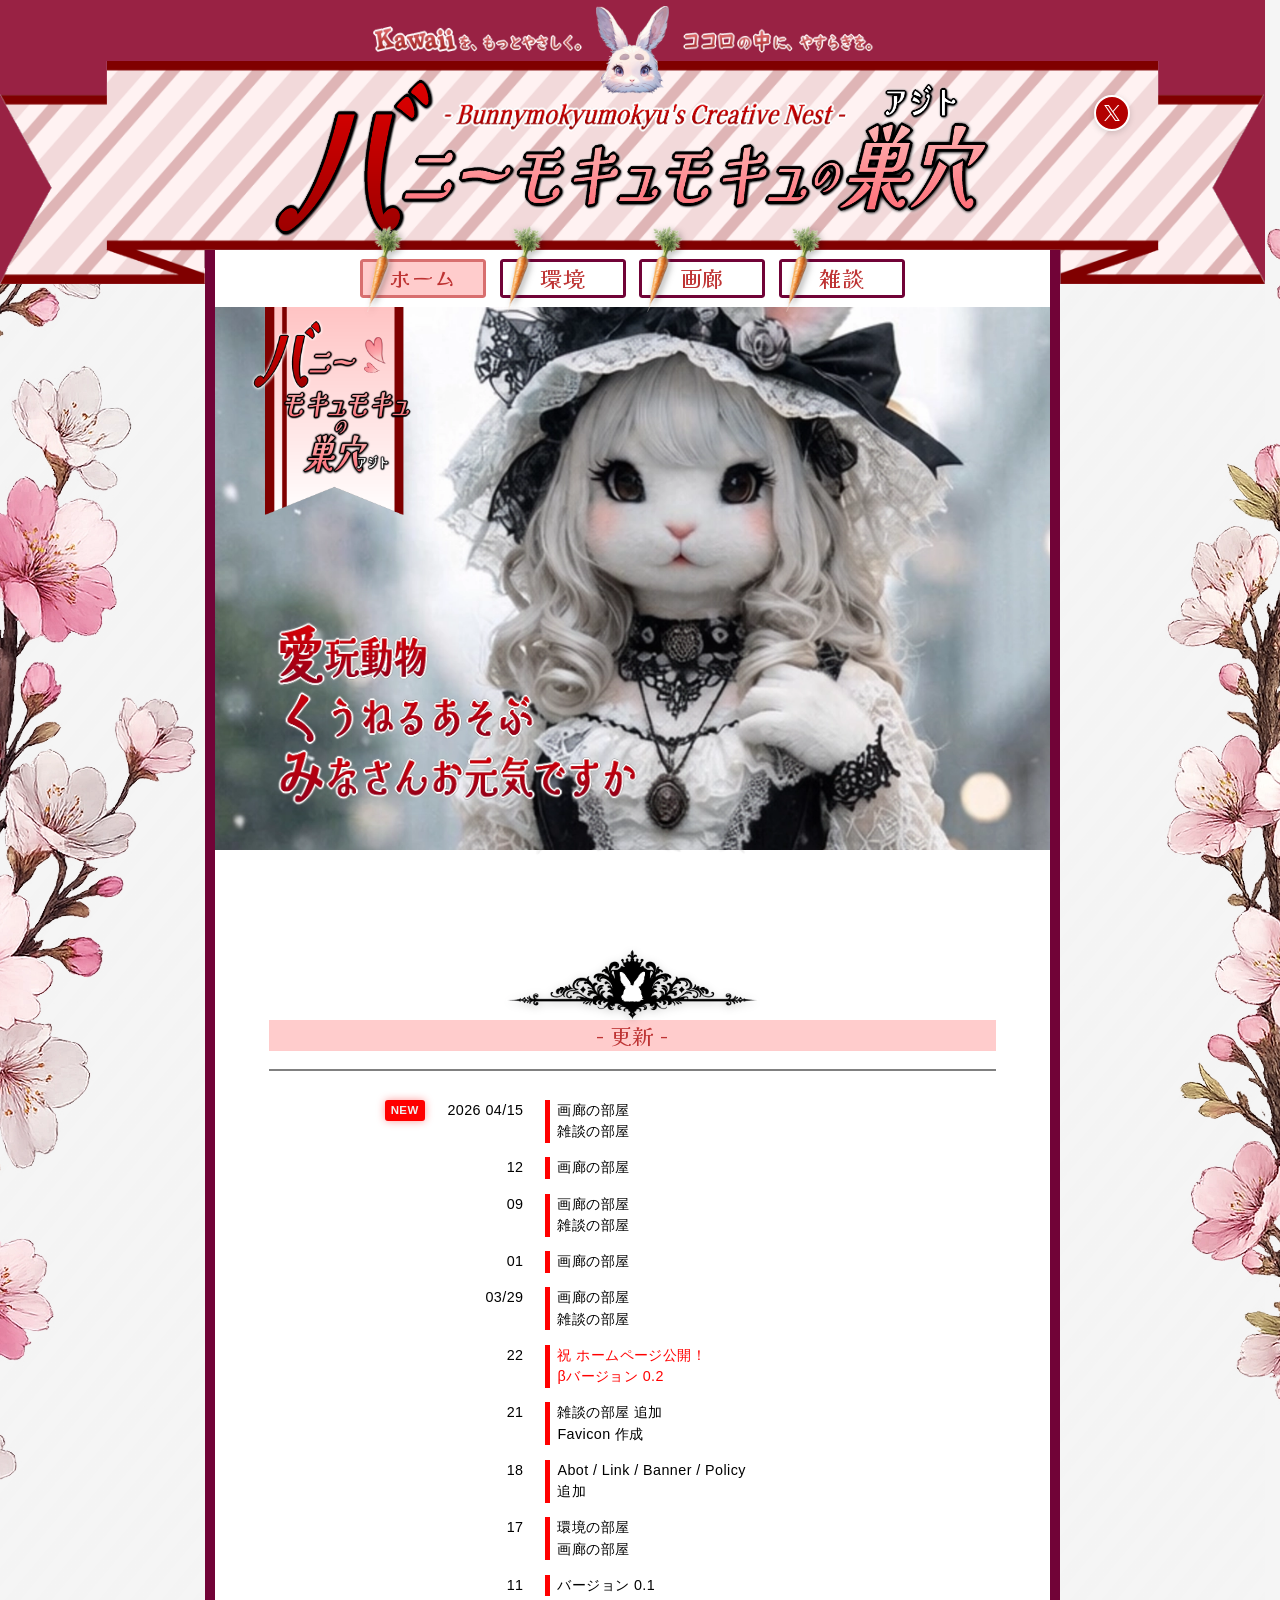
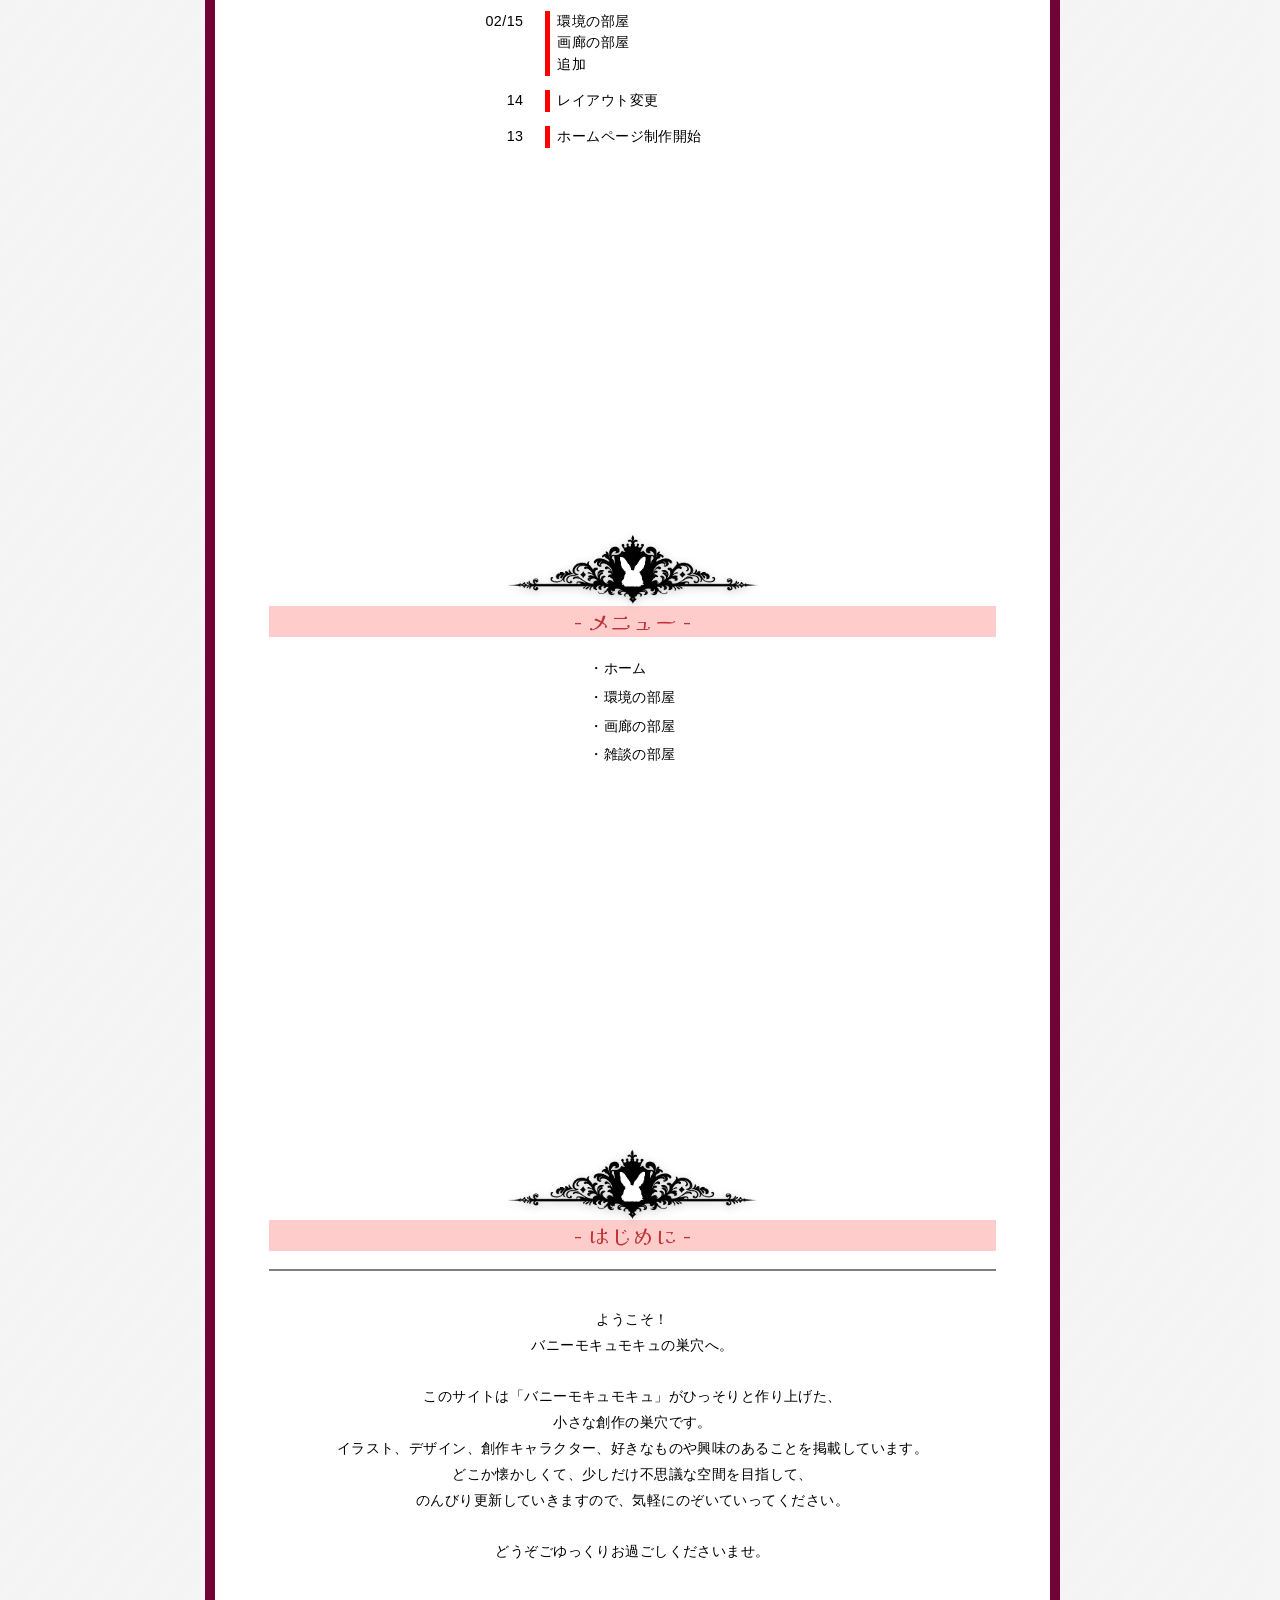
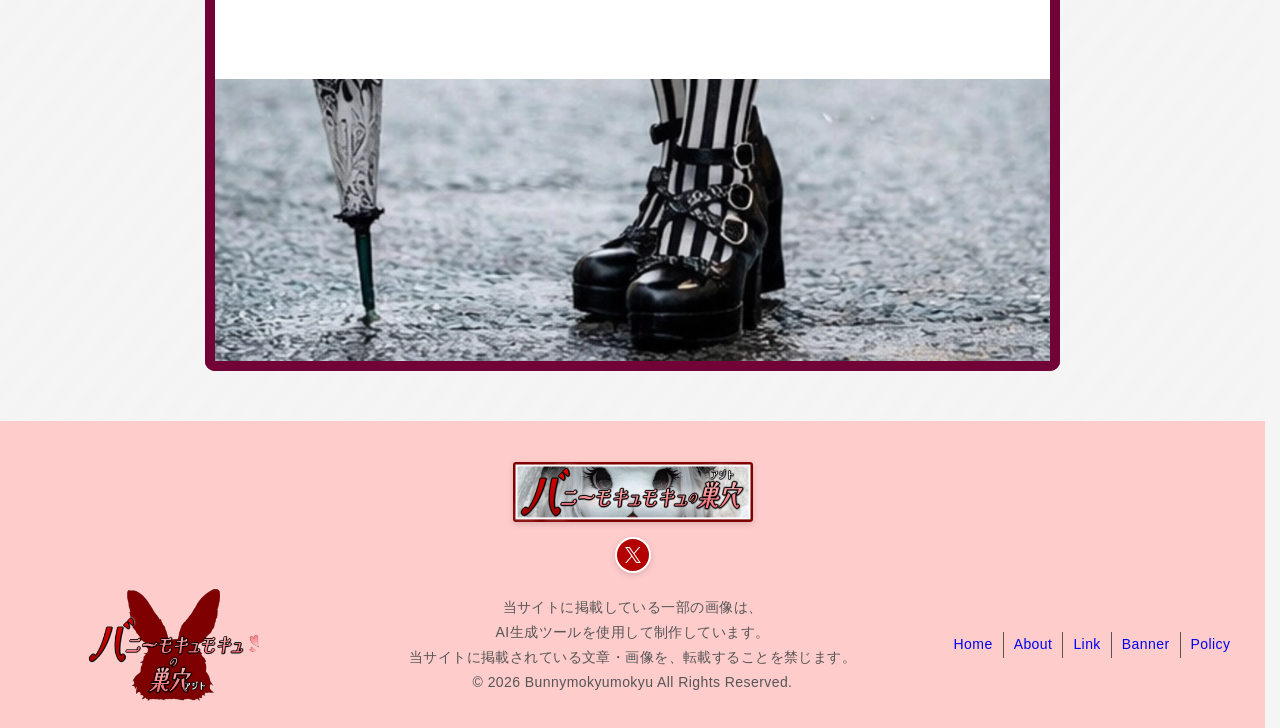
<file: index.html>
<!doctype html>

<html>
    


    <head>
        <!-- Google tag (gtag.js) -->
<script async src="https://www.googletagmanager.com/gtag/js?id=G-8D5CPKNXFG"></script>
<script>
  window.dataLayer = window.dataLayer || [];
  function gtag(){dataLayer.push(arguments);}
  gtag('js', new Date());

  gtag('config', 'G-8D5CPKNXFG');
</script>


        <meta name="viewport" content="width=device-width, initial-scale=1.0">
        <link rel="preconnect" href="https://fonts.googleapis.com">
        <link rel="preconnect" href="https://fonts.gstatic.com" crossorigin>
        <link href="https://fonts.googleapis.com/css2?family=Kaisei+Decol&family=Kosugi+Maru&display=swap" rel="stylesheet">
        <title>バニーモキュモキュの巣穴</title>
        <link rel="icon" href="images/favicon.png">
        <link rel="stylesheet" href="css/style.css">

    </head>



    <body id="top" class="page-home">
    


        <header class="site-header">

            <div class="header-inner"> 

                <div class="phrase-wrap">

                    <img src="images/phrase01.webp" alt="" class="catchphrase01">
                    <button id="sakuraToggle" class="sakura-toggle" type="button" aria-label="桜のON/OFF">
                        <img id="sakuraIcon" src="images/sakura-on.png" alt="">
                    </button>
                    <img src="images/phrase02.webp" alt="" class="catchphrase02">
                    
                </div>
        
                <div class="brand-ribbon-wrap">
                                        
                    <img src="images/site-subtitlelogo.png" alt="subtitle" class="brand-sublogo">
                    <img src="images/site-titlelogo.png" alt="Bunnymokyumokyu's Creative Nest" class="brand-logo">

                    <a href="https://x.com/Bunnymokyumokyu" target="_blank" rel="noopener npreferrer" aria-label="X" class="x-btn x-btn--header">
                            <img src="images/x-logo.svg" alt="X">
                    </a>

                </div>  
                    
            </div>                           

            <nav class="menu-wrap">
                <ul id="main-menu" class="main-menu" aria-label="メインメニュー">
                    <li class="button-wrap">
                        <a href="index.html" class="home-link is-active">ホーム</a>
                    </li>
                    <li class="button-wrap">
                        <a href="environment.html" class="env-link">環境</a>
                    </li>
                    <li class="button-wrap">
                        <a href="illustration.html" class="illust-link">画廊</a>
                    </li>
                    <li class="button-wrap">
                        <a href="blog.html" class="blog-link">雑談</a>
                    </li>
                </ul>
            </nav>



        </header>


        

        <main class="site-main">
        
            <div class="main-bg" aria-hidden="true"></div>

            <section class="sub-header-wrap">

                <div class="sub-header"></div>
                <div class="banner-ribbon"></div>
                <div class="phrase"></div>

            </section>



            <section class="update-section">

                <div class="separator"></div>    
                <div class="update-title"><h2>- 更新 -</h2></div>

                <div class="update-box-boss"> 

                    <div class="section-line"></div>



                    <div class="update-box">
                    
                        <div class="date-box">
                            <div class="new">NEW</div>
                            <div class="date">2026<wbr> 04/15</div>
                        </div>
                        <div class="content-box">
                            <div class="content">画廊の部屋<br>雑談の部屋</div>
                        </div>
                    </div>
                    <div class="update-box">
                    
                        <div class="date-box">
                            
                            <div class="date">12</div>
                        </div>
                        <div class="content-box">
                            <div class="content">画廊の部屋</div>
                        </div>
                    </div>
                    <div class="update-box">
                    
                        <div class="date-box">
                    
                            <div class="date">09</div>
                        </div>
                        <div class="content-box">
                            <div class="content">画廊の部屋<br>雑談の部屋</div>
                        </div>
                    </div>
                    <div class="update-box">
                    
                        <div class="date-box">

                            <div class="date">01</div>
                        </div>
                        <div class="content-box">
                            <div class="content">画廊の部屋</div>
                        </div>
                    </div>
                    <div class="update-box">
                    
                        <div class="date-box">
                            
                            <div class="date">03/29</div>
                        </div>
                        <div class="content-box">
                            <div class="content">画廊の部屋<br>雑談の部屋</div>
                        </div>
                    </div>
                    <div class="update-box">
                    
                        <div class="date-box">
                            
                            <div class="date">22</div>
                        </div>
                        <div class="content-box">
                            <div class="specialcontent">祝 ホームページ公開！<br>βバージョン 0.2</div>
                        </div>
                    </div>
                    <div class="update-box">
                    
                        <div class="date-box">
                            <div class="date">21</div>
                        </div>
                        <div class="content-box">
                            <div class="content">雑談の部屋 追加<br>Favicon 作成</div>
                        </div>
                
                    </div>
                    <div class="update-box">
                    
                        <div class="date-box">
                            <div class="date">18</div>
                        </div>
                        <div class="content-box">
                            <div class="content">Abot / Link / Banner / Policy<br>追加</div>
                        </div>
                
                    </div>
                    <div class="update-box">
                    
                        <div class="date-box">
                            <div class="date">17</div>
                        </div>
                        <div class="content-box">
                            <div class="content">環境の部屋<br>画廊の部屋</div>
                        </div>
                
                    </div>
                    <div class="update-box">
                    
                        <div class="date-box">
                            <div class="date">11</div>
                        </div>
                        <div class="content-box">
                            <div class="content">バージョン 0.1</div>
                        </div>
                
                    </div>
                    <div class="update-box">

                        <div class="date-box">
                            <div class="date">02/15</div>
                        </div>
                        <div class="content-box">
                            <div class="content">環境の部屋<br>画廊の部屋<br>追加</div>
                        </div>

                    </div>
                    <div class="update-box">

                        <div class="date-box">
                            <div class="date">14</div>
                        </div>
                        <div class="content-box">
                            <div class="content">レイアウト変更</div>
                        </div>

                    </div>
                    <div class="update-box">

                        <div class="date-box">
                            <div class="date">13</div>
                        </div>
                        <div class="content-box">
                            <div class="content">ホームページ制作開始</div>
                        </div>

                    </div>

                </div>

            </section>

        

            <section class="menu-section">

                <div class="separator"></div>
                <div class="menu-title"><h2>- メニュー -</h2></div>

                <div class="menu-box">
                    <div class="menu">・ホーム<br>・環境の部屋<br>・画廊の部屋<br>・雑談の部屋</div>
                </div>

            </section>



            <section class="first-section">

                <div class="separator"></div>
                <div class="first-title"><h2>- はじめに -</h2></div>

                <div class="section-line"></div>
                <div class="first-box">

                    <p>ようこそ！<br>
                    <p>バニーモキュモキュの巣穴へ。</p>
                    <br>
                    <p>このサイトは「バニーモキュモキュ」がひっそりと作り上げた、<br>
                    小さな創作の巣穴です。</p>
                    <p>イラスト、デザイン、創作キャラクター、好きなものや興味のあることを掲載しています。</p>
                    <p>どこか懐かしくて、少しだけ不思議な空間を目指して、</p>
                    <p>のんびり更新していきますので、気軽にのぞいていってください。</p>
                    <br>
                    <p>どうぞごゆっくりお過ごしくださいませ。</p>

                </div>

            </section>



            <section class="sub-footer-wrap">

                <div class="sub-footer"></div>

            </section>
            


        
        </main> 



        <a href="#top" class="back-to-top">
            <img src="images/rabbit-up.png" alt="ページの先頭へ戻る">
        </a>



        <footer class="site-footer">



            <div class="footer-banners">
                <a href="#"><img src="images/bcnbannera.png" alt="Bunnymokyumokyu's Criative Nest"></a>
            </div>

            <a href="https://x.com/Bunnymokyumokyu" target="_blank" rel="noopener npreferrer" aria-label="X" class="x-btn x-btn--footer">
                <img src="images/x-logo.svg" alt="X">
            </a>

            <div class="footer-inner">

                <div class="bcnmark-box">
                    <img src="images/bcnmark.png" alt="bcnmark" class="bcnmark">
                </div>

                <div class="footer-notice">
                    <p class="footer-notice1">当サイトに掲載している一部の画像は、</p><p class="footer-notice2">AI生成ツールを使用して制作しています。</p>    
                    <p>当サイトに掲載されている文章・画像を、転載することを禁じます。</p>    
                    <p>© 2026 Bunnymokyumokyu All Rights Reserved.</p>
                </div>

                <div class="footer-menu-box">
                    <div class="footer-menu">
                        <a href="index.html">Home</a>
                        <a href="about.html">About</a>
                        <a href="link.html">Link</a>
                        <a href="banner.html">Banner</a>
                        <a href="policy.html">Policy</a>
                    </div>
                </div>
    
            </div>

        </footer>

        <script>
            window.addEventListener("scroll", function() {
                const btn = document.querySelector(".back-to-top");
                const footer = document.querySelector("footer");
                if (!btn || !footer) return;

                btn.classList.toggle("show", window.scrollY > window.innerHeight * 0.7);

                const footerTop = footer.getBoundingClientRect().top;
                const windowHeight = window.innerHeight;

                if (footerTop < windowHeight) {
                    btn.style.bottom = (windowHeight - footerTop + 20) + "px";
                } else {
                    btn.style.bottom = "30px";
                }
            });
        </script>


        <div id="sakura"></div>
        <script src="js/sakura.js"></script>





    </body>

</html>
</file>
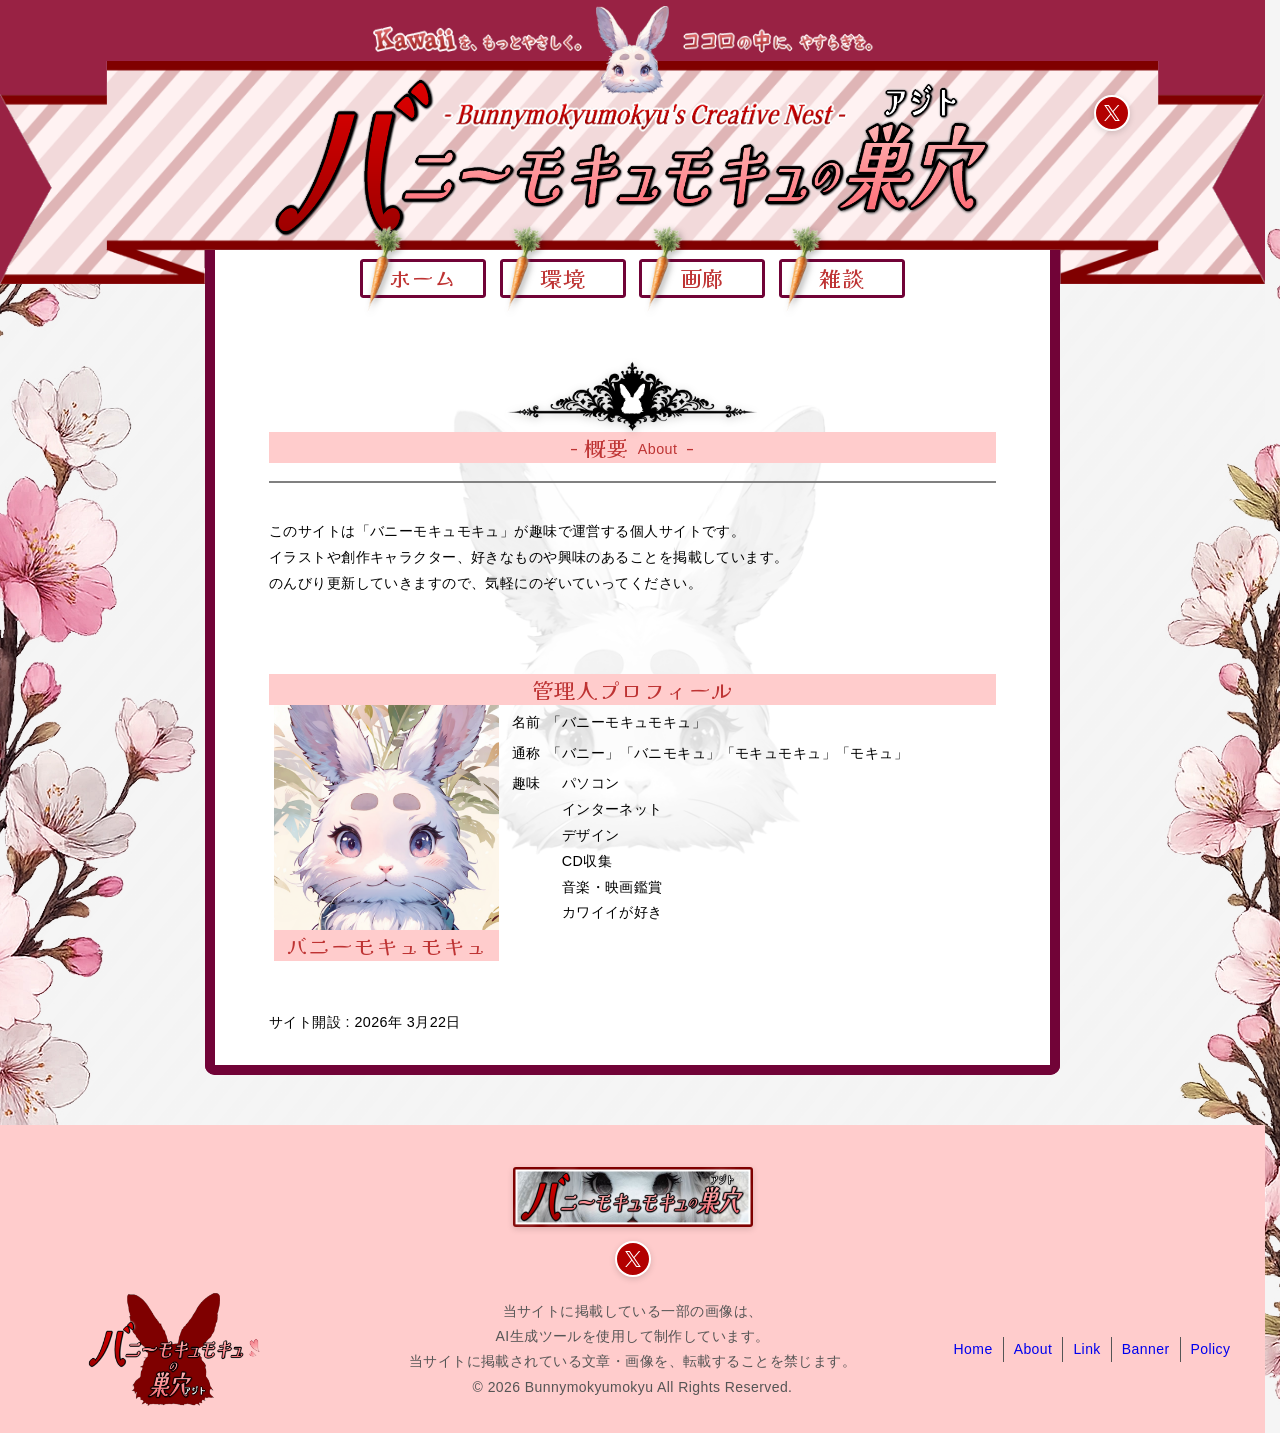
<file: about.html>
<!doctype html>

<html>
    


    <head>
        <!-- Google tag (gtag.js) -->
<script async src="https://www.googletagmanager.com/gtag/js?id=G-8D5CPKNXFG"></script>
<script>
  window.dataLayer = window.dataLayer || [];
  function gtag(){dataLayer.push(arguments);}
  gtag('js', new Date());

  gtag('config', 'G-8D5CPKNXFG');
</script>


        <meta name="viewport" content="width=device-width, initial-scale=1.0">
        <link rel="preconnect" href="https://fonts.googleapis.com">
        <link rel="preconnect" href="https://fonts.gstatic.com" crossorigin>
        <link href="https://fonts.googleapis.com/css2?family=Kaisei+Decol&family=Kosugi+Maru&display=swap" rel="stylesheet">
        <title>About | バニーモキュモキュの巣穴</title>
        <link rel="icon" href="images/favicon.png">
        <link rel="stylesheet" href="css/style.css">

    </head>



    <body id="top" class="page-about">
    


            <header class="site-header">

                <div class="header-inner"> 

                    <div class="phrase-wrap">

                        <img src="images/phrase01.webp" alt="" class="catchphrase01">
                        <button id="sakuraToggle" class="sakura-toggle" type="button" aria-label="桜のON/OFF">
                            <img id="sakuraIcon" src="images/sakura-on.png" alt="">
                        </button>
                        <img src="images/phrase02.webp" alt="" class="catchphrase02">
                        
                    </div>
            
                    <div class="brand-ribbon-wrap">
                        
                        
                        <img src="images/site-subtitlelogo.png" alt="subtitle" class="brand-sublogo">
                        <img src="images/site-titlelogo.png" alt="Bunnymokyumokyu's Creative Nest" class="brand-logo">

                        <a href="https://x.com/Bunnymokyumokyu" target="_blank" rel="noopener npreferrer" aria-label="X" class="x-btn x-btn--header">
                                <img src="images/x-logo.svg" alt="X">
                        </a>

                    </div>  
                       
                </div>                           

                <nav>
                    <ul id="main-menu" class="main-menu" aria-label="メインメニュー">
                        <li class="button-wrap">
                            <a href="index.html" class="home-link">ホーム</a>
                        </li>
                        <li class="button-wrap">
                            <a href="environment.html" class="env-link">環境</a>
                        </li>
                        <li class="button-wrap">
                            <a href="illustration.html" class="illust-link">画廊</a>
                        </li>
                        <li class="button-wrap">
                            <a href="blog.html" class="blog-link">雑談</a>
                        </li>
                    </ul>
                </nav>



            </header>
        


            <main class="site-main">
           
                <div class="main-bg" aria-hidden="true"></div>

                

                <section class="about-section">

                    <div class="separator"></div>
                    <div class="about-title">
                        <h2 class="about-title1">- 概要</h2><span class="about-title2">About</span><h2 class="about-title3">-</h2>
                    </div>

                    <div class="section-line"></div>

                    <div class="about-box">

                        <p>このサイトは「バニーモキュモキュ」が趣味で運営する個人サイトです。</p>
                        <p>イラストや創作キャラクター、好きなものや興味のあることを掲載しています。</p>
                        <p>のんびり更新していきますので、気軽にのぞいていってください。</p>

                    </div>

                </section>



                <section class="profile-section">
        
                    <div class="topline"><h2>管理人プロフィール</h2></div>

                    <div class="profile-box">

                        <div class="profile-1">
                        
                            <div class="photo-box1">
                                <img src="images/icon1.png" class="img1">
                            </div>  
                        
                            <div class="name-box">
                                <h2 class="name1">バニー</h2><h2 class="name2">モキュ</h2><h2 class="name3">モキュ</h2>
                            </div>
                    
                        </div>  
                  
                        <div class="profile-2">  

                            <div class="profile-2-1">
                                <div class="profile-left1">名前</div>
                                <div class="profile-right1">「バニーモキュモキュ」</div>
                            </div>
                            <div class="profile-2-2">
                                <div class="profile-left2">通称</div>
                                <div class="profile-right2">「バニー」「バニモキュ」「モキュモキュ」「モキュ」</div>
                            </div>
                            <div class="profile-2-3">
                                <div class="profile-left3">趣味</div>
                                <div class="profile-right3">パソコン<br>インターネット<br>デザイン<br>CD収集<br>音楽・映画鑑賞<br>カワイイが好き</div>
                            </div>
                        </div>  

                    </div>
        
                </section>

                <div class="since-box"><span class="since">サイト開設 : 2026年 3月22日</span></div>

            </main> 



            <a href="#top" class="back-to-top">
                <img src="images/rabbit-up.png" alt="ページの先頭へ戻る">
            </a>



            <footer class="site-footer">



                <div class="footer-banners">
                    <a href="#"><img src="images/bcnbannera.png" alt="Bunnymokyumokyu's Criative Nest"></a>
                </div>

                <a href="https://x.com/Bunnymokyumokyu" target="_blank" rel="noopener npreferrer" aria-label="X" class="x-btn x-btn--footer">
                <img src="images/x-logo.svg" alt="X">
                </a>

                <div class="footer-inner">

                    <div class="bcnmark-box">
                        <img src="images/bcnmark.png" alt="bcnmark" class="bcnmark">
                    </div>

                    <div class="footer-notice">
                        <p class="footer-notice1">当サイトに掲載している一部の画像は、</p><p class="footer-notice2">AI生成ツールを使用して制作しています。</p>    
                        <p>当サイトに掲載されている文章・画像を、転載することを禁じます。</p>    
                        <p>© 2026 Bunnymokyumokyu All Rights Reserved.</p>
                    </div>

                    <div class="footer-menu-box">
                    <div class="footer-menu">
                        <a href="index.html">Home</a>
                        <a href="about.html">About</a>
                        <a href="link.html">Link</a>
                        <a href="banner.html">Banner</a>
                        <a href="policy.html">Policy</a>
                    </div>
                    </div>
     
                </div>
            </footer>

            <script>
                window.addEventListener("scroll", function() {
                    const btn = document.querySelector(".back-to-top");
                    const footer = document.querySelector("footer");
                    if (!btn || !footer) return;

                    btn.classList.toggle("show", window.scrollY > window.innerHeight * 0.7);

                    const footerTop = footer.getBoundingClientRect().top;
                    const windowHeight = window.innerHeight;

                    if (footerTop < windowHeight) {
                        btn.style.bottom = (windowHeight - footerTop + 20) + "px";
                    } else {
                        btn.style.bottom = "30px";
                    }
                });
            </script>

    
            <div id="sakura"></div>
            <script src="js/sakura.js"></script>





    </body>

</html>
</file>
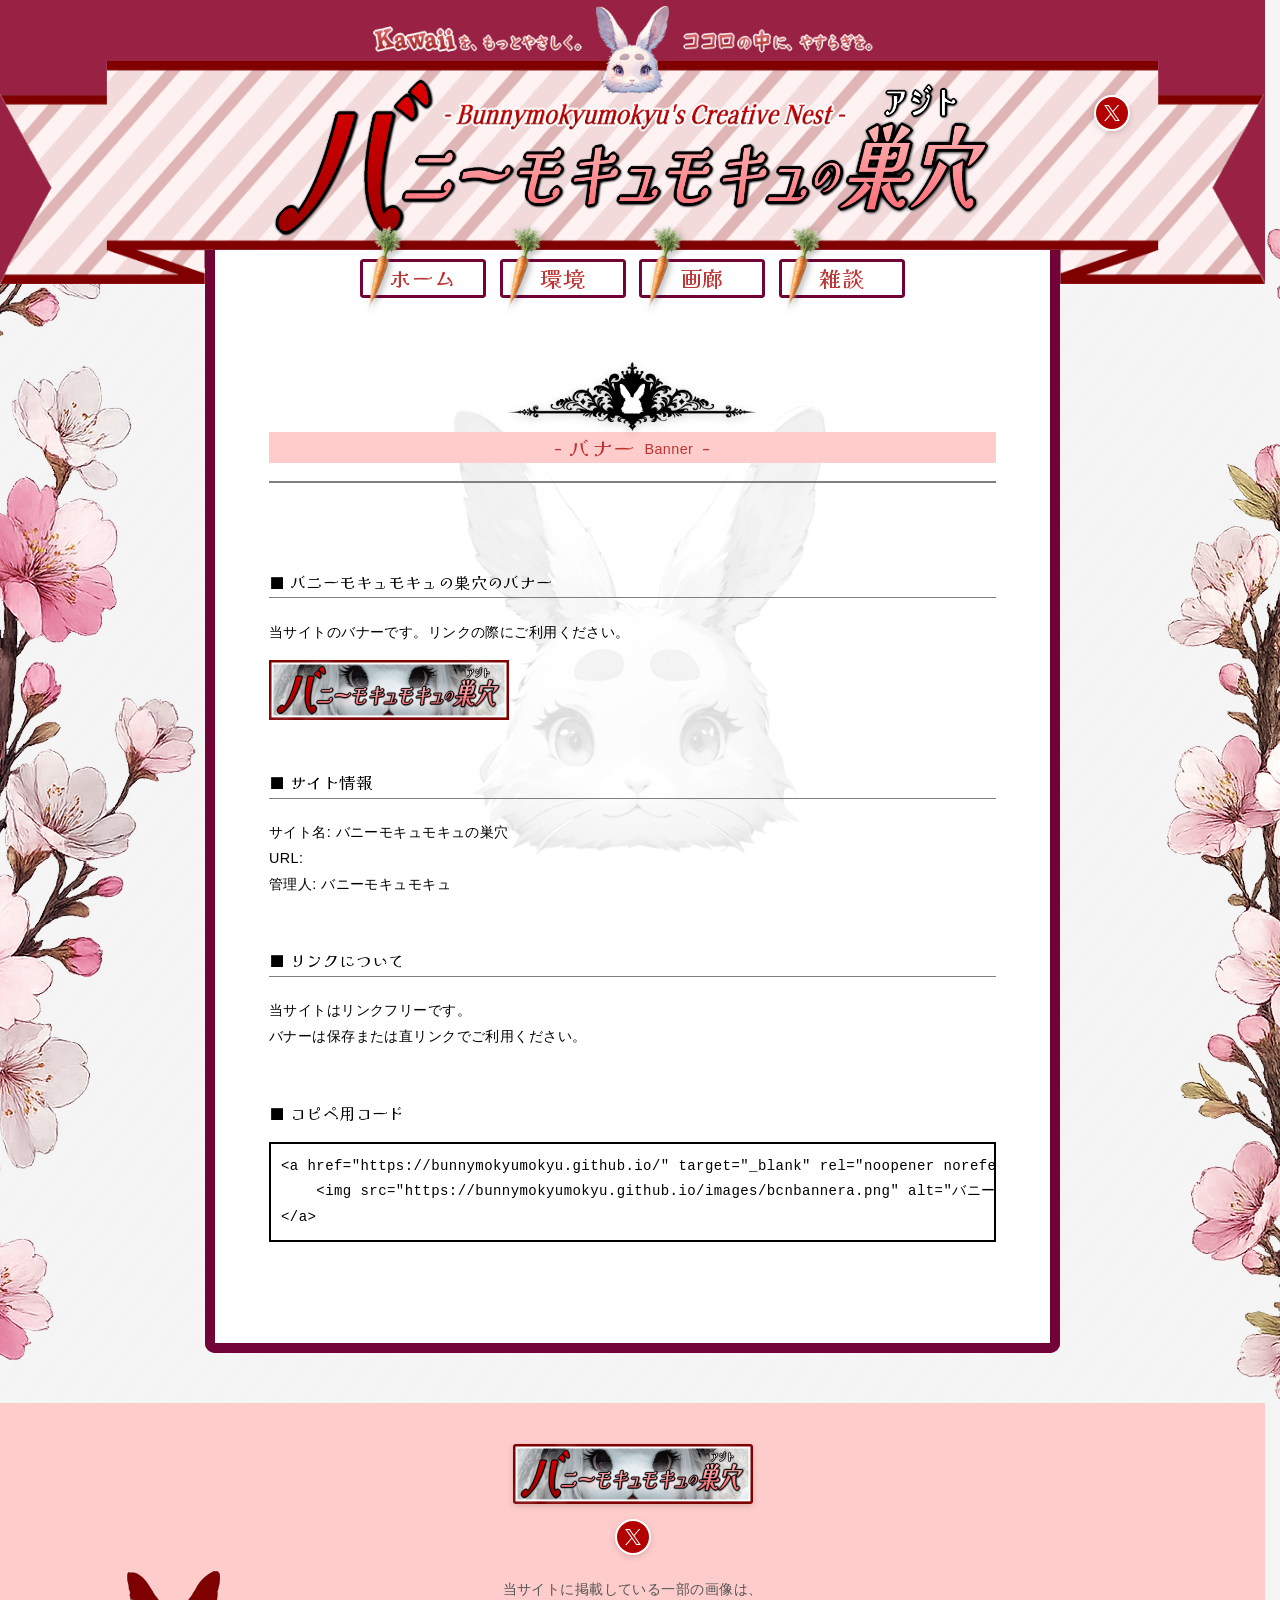
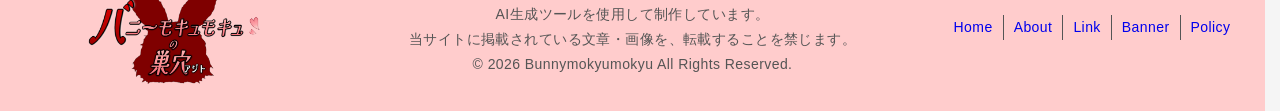
<file: banner.html>
<!doctype html>

<html>
    


    <head>
        <!-- Google tag (gtag.js) -->
<script async src="https://www.googletagmanager.com/gtag/js?id=G-8D5CPKNXFG"></script>
<script>
  window.dataLayer = window.dataLayer || [];
  function gtag(){dataLayer.push(arguments);}
  gtag('js', new Date());

  gtag('config', 'G-8D5CPKNXFG');
</script>


        <meta name="viewport" content="width=device-width, initial-scale=1.0">
        <link rel="preconnect" href="https://fonts.googleapis.com">
        <link rel="preconnect" href="https://fonts.gstatic.com" crossorigin>
        <link href="https://fonts.googleapis.com/css2?family=Kaisei+Decol&family=Kosugi+Maru&display=swap" rel="stylesheet">
        <title>Banner | バニーモキュモキュの巣穴</title>
        <link rel="icon" href="images/favicon.png">
        <link rel="stylesheet" href="css/style.css">

    </head>



    <body id="top" class="page-banner">
    


            <header class="site-header">

                <div class="header-inner"> 

                    <div class="phrase-wrap">

                        <img src="images/phrase01.webp" alt="" class="catchphrase01">
                        <button id="sakuraToggle" class="sakura-toggle" type="button" aria-label="桜のON/OFF">
                            <img id="sakuraIcon" src="images/sakura-on.png" alt="">
                        </button>
                        <img src="images/phrase02.webp" alt="" class="catchphrase02">
                        
                    </div>
            
                    <div class="brand-ribbon-wrap">
                        
                        
                        <img src="images/site-subtitlelogo.png" alt="subtitle" class="brand-sublogo">
                        <img src="images/site-titlelogo.png" alt="Bunnymokyumokyu's Creative Nest" class="brand-logo">

                        <a href="https://x.com/Bunnymokyumokyu" target="_blank" rel="noopener npreferrer" aria-label="X" class="x-btn x-btn--header">
                                <img src="images/x-logo.svg" alt="X">
                        </a>

                    </div>  
                       
                </div>                           

                <nav>
                    <ul id="main-menu" class="main-menu" aria-label="メインメニュー">
                        <li class="button-wrap">
                            <a href="index.html" class="home-link">ホーム</a>
                        </li>
                        <li class="button-wrap">
                            <a href="environment.html" class="env-link">環境</a>
                        </li>
                        <li class="button-wrap">
                            <a href="illustration.html" class="illust-link">画廊</a>
                        </li>
                        <li class="button-wrap">
                            <a href="blog.html" class="blog-link">雑談</a>
                        </li>
                    </ul>
                </nav>



            </header>
        


            <main class="site-main">
           
                <div class="main-bg" aria-hidden="true"></div>

                                

                <section class="banner-section">

                    <div class="separator"></div>
                    <div class="banner-title">
                        <h2 class="banner-title1">- バナー</h2><span class="banner-title2">Banner</span><h2 class="banner-title3">-</h2>
                    </div>

                    <div class="section-line"></div>

                    <div class="banner-box">
                        
                        <div class="banner-site-box">
                            <h3>■ バニーモキュモキュの巣穴のバナー</h3>
                            <div class="banner-line"></div>
                            <p>
                            当サイトのバナーです。リンクの際にご利用ください。
                            </p>
                            <div class="site-banner">
                                <img src="images/bcnbannera.png">
                            </div>
                            
                            <h3>■ サイト情報</h3>
                            <div class="banner-line"></div>
                            <p>
                            サイト名: バニーモキュモキュの巣穴<br>
                            URL: <br>
                            管理人: バニーモキュモキュ
                            </p>

                            <h3>■ リンクについて</h3>
                            <div class="banner-line"></div>
                            <p>
                            当サイトはリンクフリーです。<br>
                            バナーは保存または直リンクでご利用ください。
                            </p>

                            <h3>■ コピペ用コード</h3>
                            <div class="code-box">
                                <pre>
<code>&lt;a href="https://bunnymokyumokyu.github.io/" target="_blank" rel="noopener noreferrer&gt;
    &lt;img src="https://bunnymokyumokyu.github.io/images/bcnbannera.png" alt="バニーモキュモキュの巣穴"&gt;
&lt;/a&gt;</code></pre>
                            </div>

                        </div>

                    </div>

                </section>





            </main> 



            <a href="#top" class="back-to-top">
                <img src="images/rabbit-up.png" alt="ページの先頭へ戻る">
            </a>



            <footer class="site-footer">



                <div class="footer-banners">
                    <a href="#"><img src="images/bcnbannera.png" alt="Bunnymokyumokyu's Criative Nest"></a>
                </div>

                <a href="https://x.com/Bunnymokyumokyu" target="_blank" rel="noopener npreferrer" aria-label="X" class="x-btn x-btn--footer">
                <img src="images/x-logo.svg" alt="X">
                </a>

                <div class="footer-inner">

                    <div class="bcnmark-box">
                        <img src="images/bcnmark.png" alt="bcnmark" class="bcnmark">
                    </div>

                    <div class="footer-notice">
                        <p class="footer-notice1">当サイトに掲載している一部の画像は、</p><p class="footer-notice2">AI生成ツールを使用して制作しています。</p>    
                        <p>当サイトに掲載されている文章・画像を、転載することを禁じます。</p>    
                        <p>© 2026 Bunnymokyumokyu All Rights Reserved.</p>
                    </div>

                    <div class="footer-menu-box">
                    <div class="footer-menu">
                        <a href="index.html">Home</a>
                        <a href="about.html">About</a>
                        <a href="link.html">Link</a>
                        <a href="banner.html">Banner</a>
                        <a href="policy.html">Policy</a>
                    </div>
                    </div>
     
                </div>
            </footer>

            <script>
                window.addEventListener("scroll", function() {
                    const btn = document.querySelector(".back-to-top");
                    const footer = document.querySelector("footer");
                    if (!btn || !footer) return;

                    btn.classList.toggle("show", window.scrollY > window.innerHeight * 0.7);

                    const footerTop = footer.getBoundingClientRect().top;
                    const windowHeight = window.innerHeight;

                    if (footerTop < windowHeight) {
                        btn.style.bottom = (windowHeight - footerTop + 20) + "px";
                    } else {
                        btn.style.bottom = "30px";
                    }
                });
            </script>

    
            <div id="sakura"></div>
            <script src="js/sakura.js"></script>





    </body>

</html>
</file>
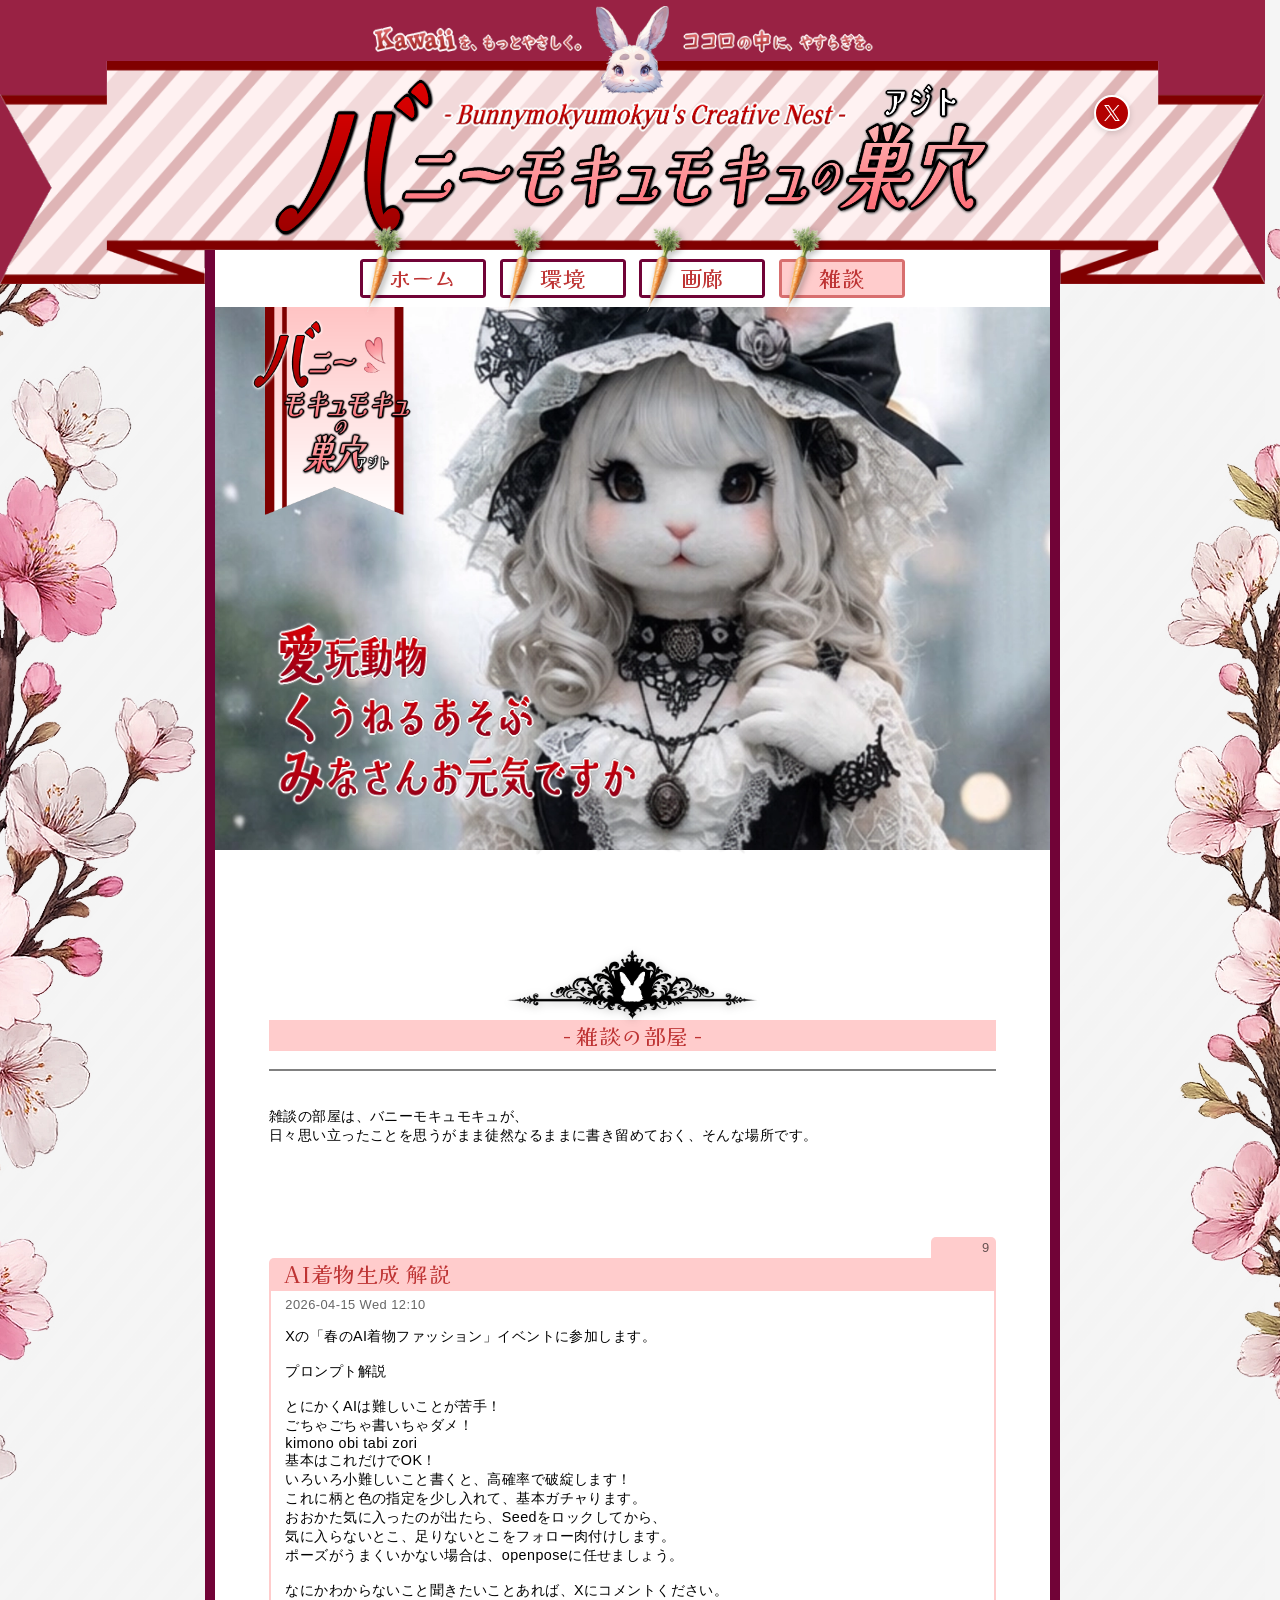
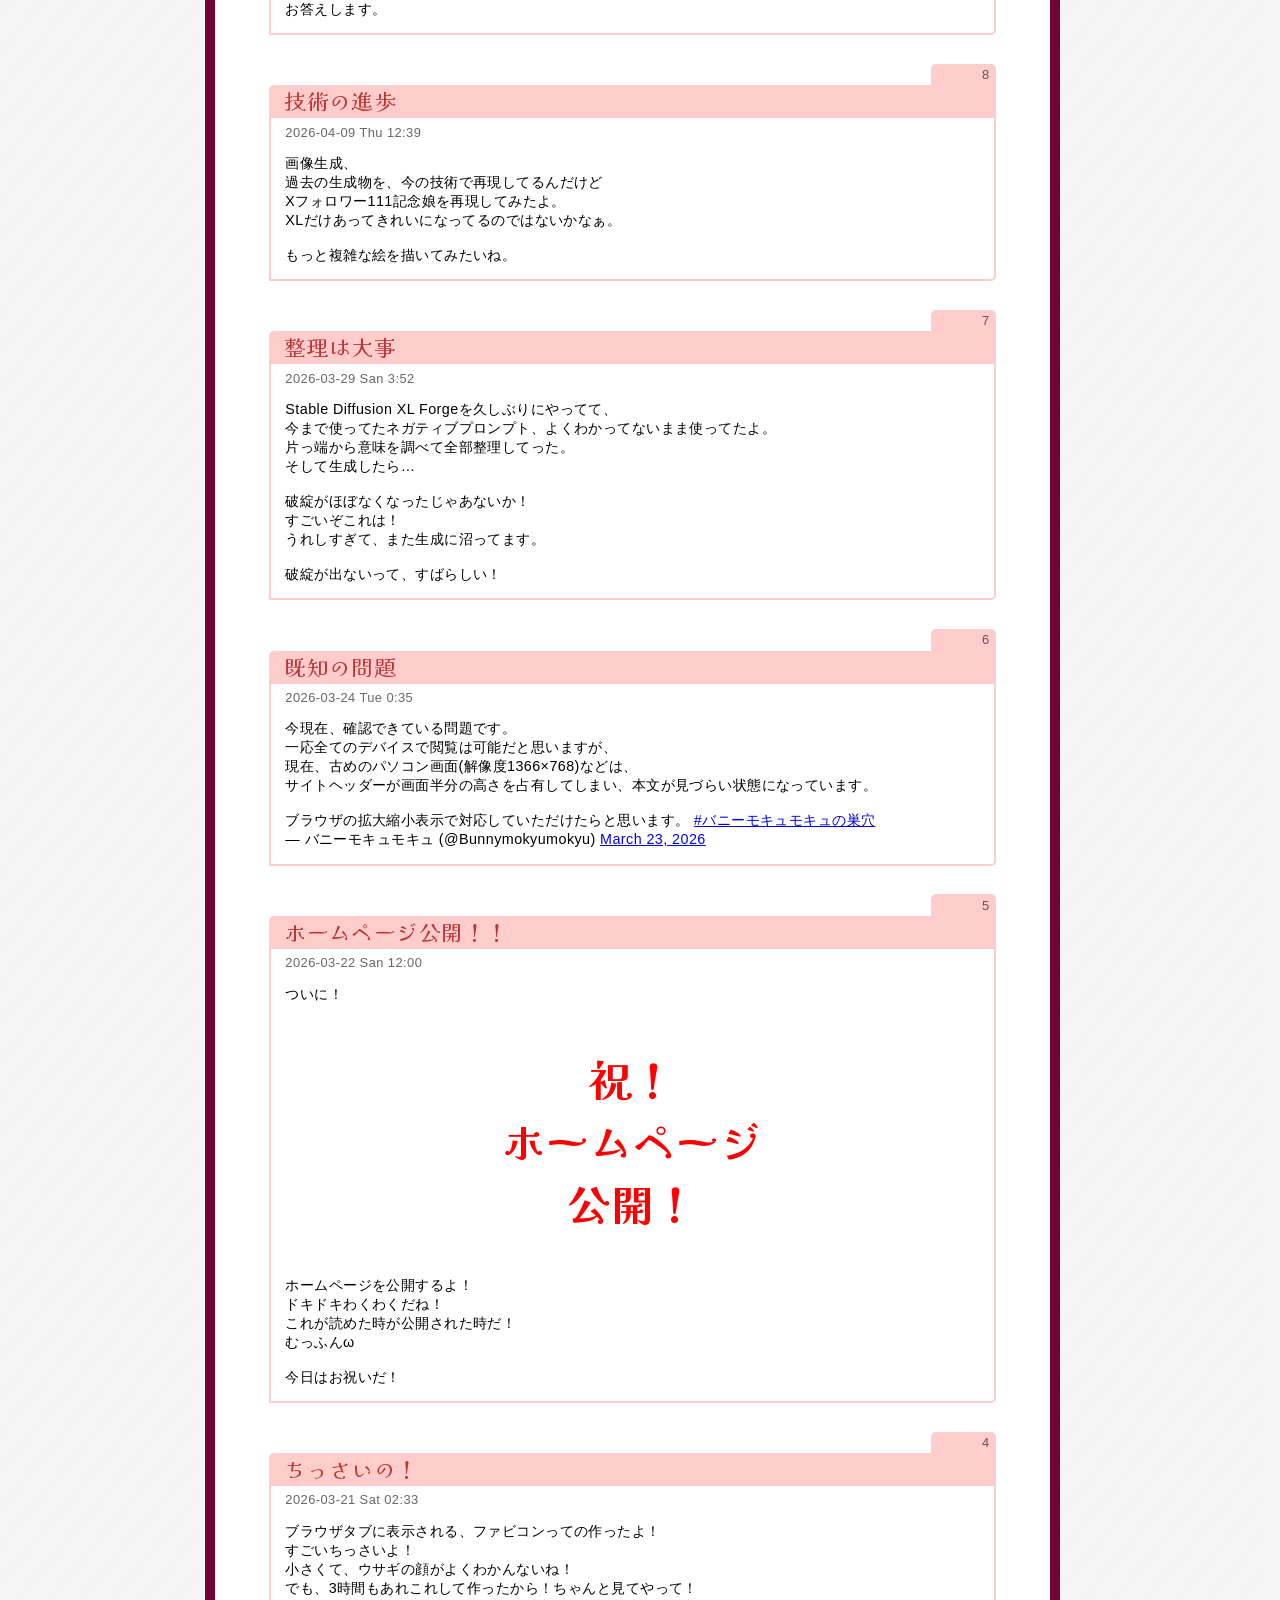
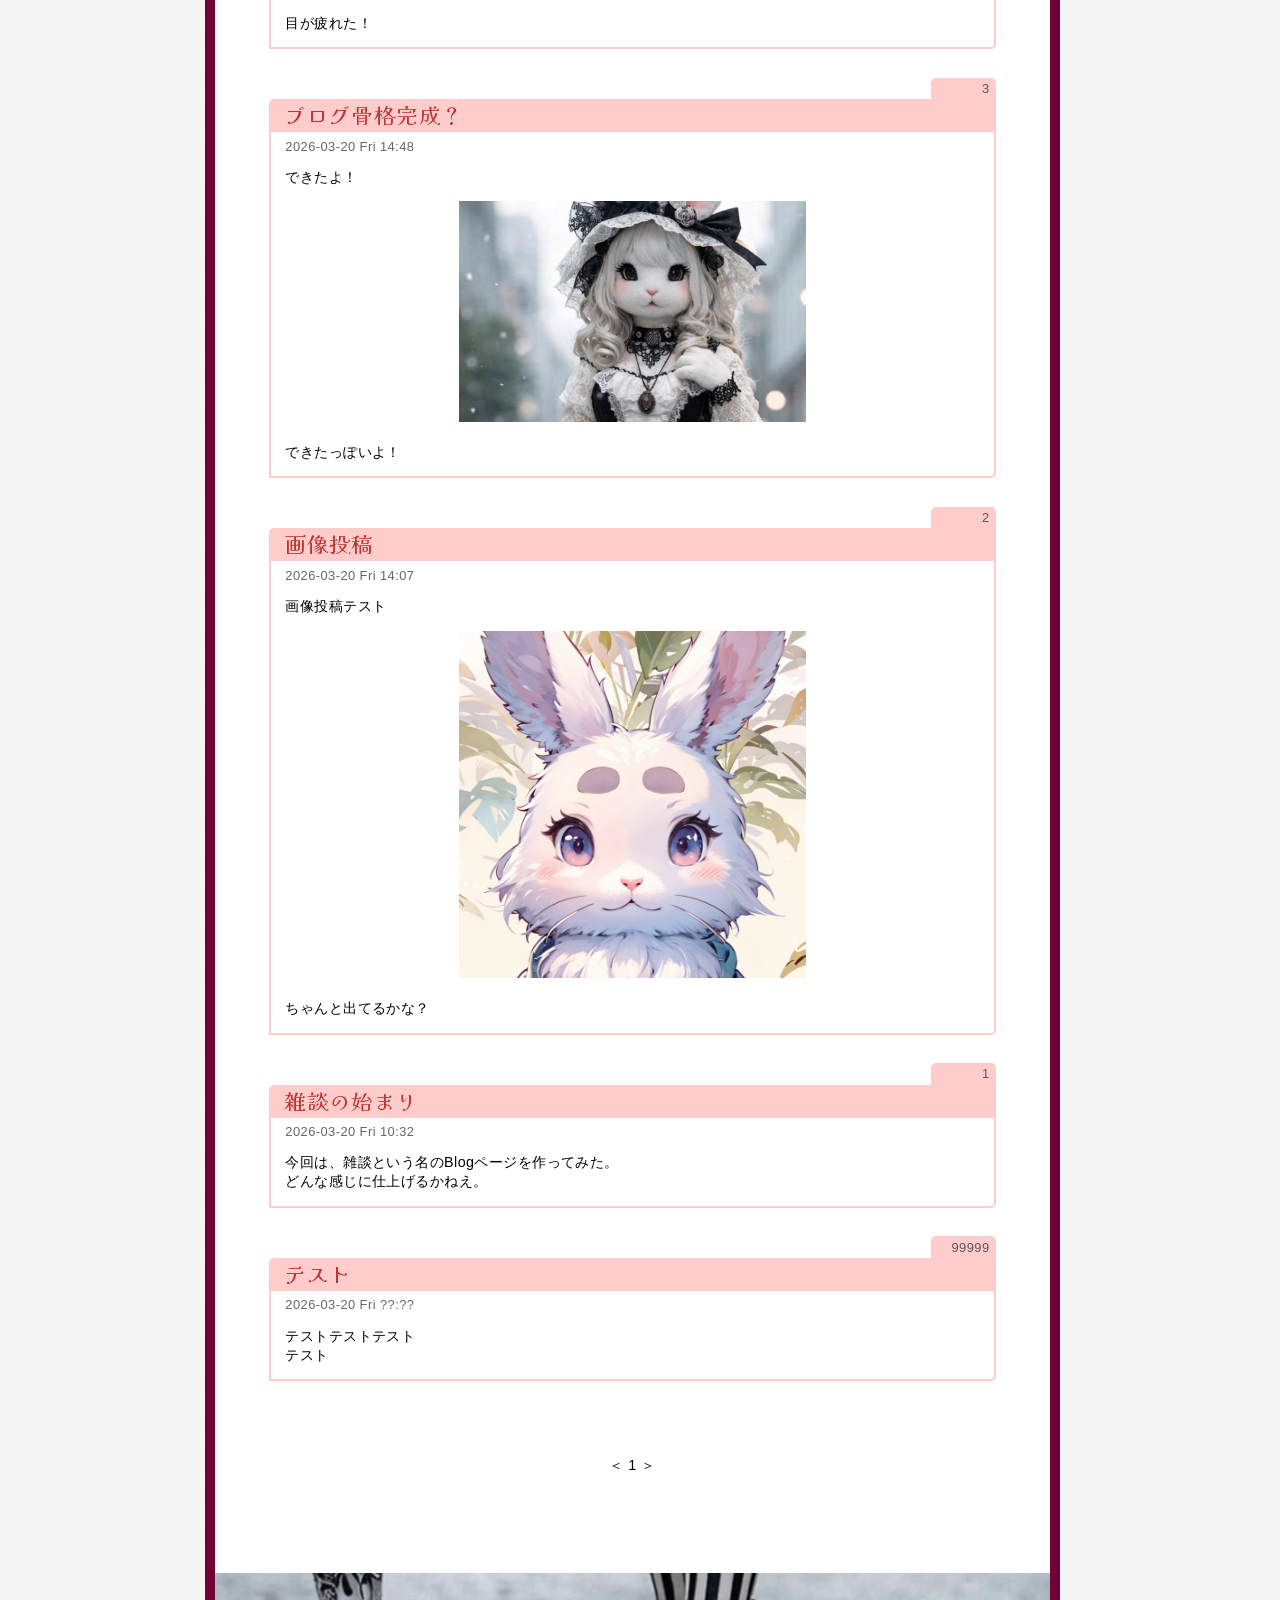
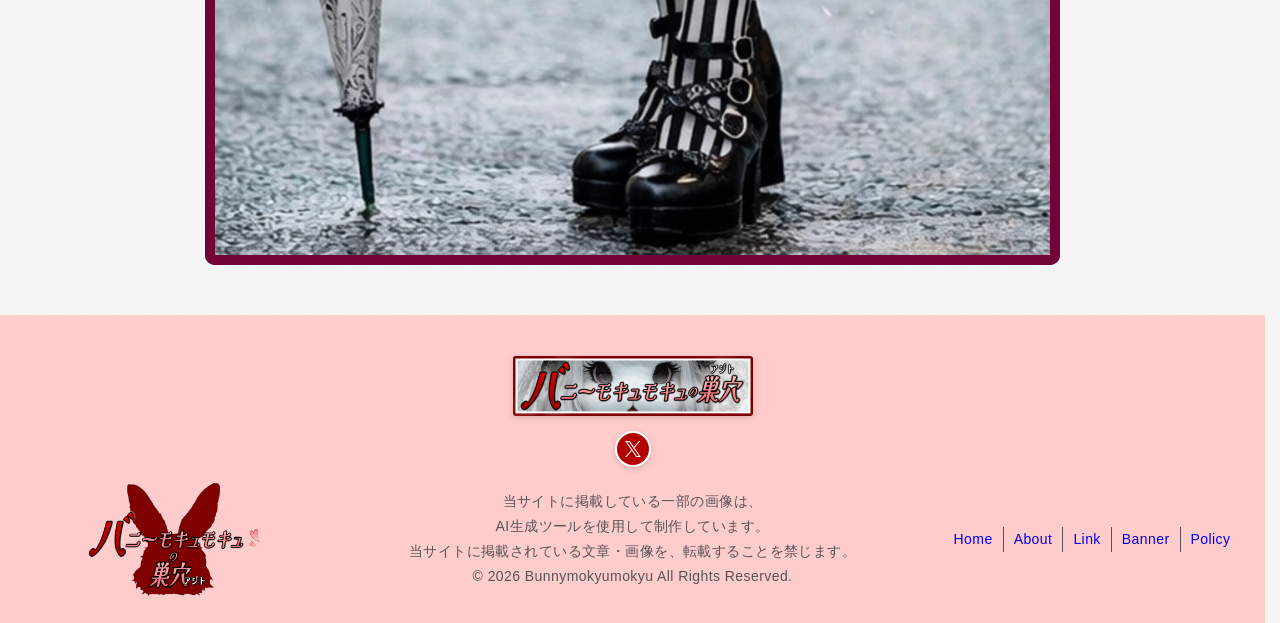
<file: blog.html>
<!doctype html>

<html>
    


    <head>
        <!-- Google tag (gtag.js) -->
<script async src="https://www.googletagmanager.com/gtag/js?id=G-8D5CPKNXFG"></script>
<script>
  window.dataLayer = window.dataLayer || [];
  function gtag(){dataLayer.push(arguments);}
  gtag('js', new Date());

  gtag('config', 'G-8D5CPKNXFG');
</script>


        <meta name="viewport" content="width=device-width, initial-scale=1.0">
        <link rel="preconnect" href="https://fonts.googleapis.com">
        <link rel="preconnect" href="https://fonts.gstatic.com" crossorigin>
        <link href="https://fonts.googleapis.com/css2?family=Kaisei+Decol&family=Kosugi+Maru&display=swap" rel="stylesheet">
        <title>雑談 | バニーモキュモキュの巣穴</title>
        <link rel="icon" href="images/favicon.png">
        <link rel="stylesheet" href="css/style.css">

    </head>



    <body id="top" class="page-blog">
    


            <header class="site-header">

                <div class="header-inner"> 

                    <div class="phrase-wrap">

                        <img src="images/phrase01.webp" alt="" class="catchphrase01">
                        <button id="sakuraToggle" class="sakura-toggle" type="button" aria-label="桜のON/OFF">
                            <img id="sakuraIcon" src="images/sakura-on.png" alt="">
                        </button>
                        <img src="images/phrase02.webp" alt="" class="catchphrase02">
                        
                    </div>
            
                    <div class="brand-ribbon-wrap">
                        
                        
                        <img src="images/site-subtitlelogo.png" alt="subtitle" class="brand-sublogo">
                        <img src="images/site-titlelogo.png" alt="Bunnymokyumokyu's Creative Nest" class="brand-logo">

                        <a href="https://x.com/Bunnymokyumokyu" target="_blank" rel="noopener npreferrer" aria-label="X" class="x-btn x-btn--header">
                                <img src="images/x-logo.svg" alt="X">
                        </a>

                    </div>  
                       
                </div>                           

                <nav>
                    <ul id="main-menu" class="main-menu" aria-label="メインメニュー">
                        <li class="button-wrap">
                            <a href="index.html" class="home-link">ホーム</a>
                        </li>
                        <li class="button-wrap">
                            <a href="environment.html" class="env-link">環境</a>
                        </li>
                        <li class="button-wrap">
                            <a href="illustration.html" class="illust-link">画廊</a>
                        </li>
                        <li class="button-wrap">
                        <a href="blog.html" class="blog-link is-active">雑談</a>
                        </li>
                    </ul>
                </nav>



            </header>
        


            <main class="site-main">
           
                <div class="main-bg" aria-hidden="true"></div>

                <section class="sub-header-wrap">

                    <div class="sub-header"></div>
                    <div class="banner-ribbon"></div>
                    <div class="phrase"></div>

                </section>

                <section class="blog-section">

                    <div class="separator"></div>
                    <div class="blog-title"><h2>- 雑談の部屋 -</h2></div>

                    <div class="section-line"></div>

                    <div class="blog-box">

                        <p>雑談の部屋は、バニーモキュモキュが、<br>
                        日々思い立ったことを思うがまま徒然なるままに書き留めておく、そんな場所です。</p>

                    </div>

                </section>













                <section class="post-section">

                    <article class="post-box">
                        <p class="post-number">9</p>
                        <div class="post-title"><h2>AI着物生成 解説</h2></div>
                        <div class="post-wrap">
                            <p class="post-date">2026-04-15 Wed 12:10</p>
                            <div class="post">
                                <p>Xの「春のAI着物ファッション」イベントに参加します。</p>
                                <br>
                                <p>プロンプト解説</p>
                                <br>
                                <p>とにかくAIは難しいことが苦手！</p>
                                <p>ごちゃごちゃ書いちゃダメ！</p>
                                <p>kimono obi tabi zori</p>
                                <p>基本はこれだけでOK！</p>
                                <p>いろいろ小難しいこと書くと、高確率で破綻します！</p>
                                <p>これに柄と色の指定を少し入れて、基本ガチャります。</p>
                                <p>おおかた気に入ったのが出たら、Seedをロックしてから、<br>
                                気に入らないとこ、足りないとこをフォロー肉付けします。</p>
                                <p>ポーズがうまくいかない場合は、openposeに任せましょう。</p>
                                <br>
                                <p>なにかわからないこと聞きたいことあれば、Xにコメントください。</p>
                                <p>お答えします。</p>
                            </div>
                        </div>
                    </article>
                    <article class="post-box">
                        <p class="post-number">8</p>
                        <div class="post-title"><h2>技術の進歩</h2></div>
                        <div class="post-wrap">
                            <p class="post-date">2026-04-09 Thu 12:39</p>
                            <div class="post">
                                <p>画像生成、<br>
                                過去の生成物を、今の技術で再現してるんだけど</p>
                                <p>Xフォロワー111記念娘を再現してみたよ。</p>
                                <p>XLだけあってきれいになってるのではないかなぁ。</p>
                                <br>
                                <p>もっと複雑な絵を描いてみたいね。</p>
                            </div>
                        </div>
                    </article>
                    <article class="post-box">
                        <p class="post-number">7</p>
                        <div class="post-title"><h2>整理は大事</h2></div>
                        <div class="post-wrap">
                            <p class="post-date">2026-03-29 San 3:52</p>
                            <div class="post">
                                <p>Stable Diffusion XL Forgeを久しぶりにやってて、<br>
                                今まで使ってたネガティブプロンプト、よくわかってないまま使ってたよ。</p>
                                <p>片っ端から意味を調べて全部整理してった。</p>
                                <p>そして生成したら…</p>
                                <br>
                                <p>破綻がほぼなくなったじゃあないか！</p>
                                <p>すごいぞこれは！</p>
                                <p>うれしすぎて、また生成に沼ってます。</p>
                                <br>
                                <p>破綻が出ないって、すばらしい！</p>
                            </div>
                        </div>
                    </article>
                    <article class="post-box">
                        <p class="post-number">6</p>
                        <div class="post-title"><h2>既知の問題</h2></div>
                        <div class="post-wrap">
                            <p class="post-date">2026-03-24 Tue 0:35</p>
                            <div class="post">
                                <p>今現在、確認できている問題です。<br>
                                <div class="specialpost02">
<blockquote class="twitter-tweet">
    <p lang="ja" dir="ltr">一応全てのデバイスで閲覧は可能だと思いますが、<br>
        現在、古めのパソコン画面(解像度1366×768)などは、<br>
        サイトヘッダーが画面半分の高さを占有してしまい、本文が見づらい状態になっています。<br>
        <br>
        ブラウザの拡大縮小表示で対応していただけたらと思います。
        <a href="https://twitter.com/hashtag/%E3%83%90%E3%83%8B%E3%83%BC%E3%83%A2%E3%82%AD%E3%83%A5%E3%83%A2%E3%82%AD%E3%83%A5%E3%81%AE%E5%B7%A3%E7%A9%B4?src=hash&amp;ref_src=twsrc%5Etfw">#バニーモキュモキュの巣穴</a>
    </p>&mdash; バニーモキュモキュ (@Bunnymokyumokyu) <a href="https://twitter.com/Bunnymokyumokyu/status/2035931668578746648?ref_src=twsrc%5Etfw">March 23, 2026</a>
</blockquote> <script async src="https://platform.twitter.com/widgets.js" charset="utf-8"></script>

                                </div>
                            </div>
                        </div>
                    </article>
                    <article class="post-box">
                        <p class="post-number">5</p>
                        <div class="post-title"><h2>ホームページ公開！！</h2></div>
                        <div class="post-wrap">
                            <p class="post-date">2026-03-22 San 12:00</p>
                            <div class="post">
                                <p>ついに！<br>
                                <h1 class="specialpost01">祝！<br>ホームページ<br>公開！</h1>
                                ホームページを公開するよ！</p>
                                <p>ドキドキわくわくだね！</p>
                                <p>これが読めた時が公開された時だ！</p>
                                <p>むっふんω</p>
                                <br>
                                <p>今日はお祝いだ！</p>
                            </div>
                        </div>
                    </article>
                    <article class="post-box">
                        <p class="post-number">4</p>
                        <div class="post-title"><h2>ちっさいの！</h2></div>
                        <div class="post-wrap">
                            <p class="post-date">2026-03-21 Sat 02:33</p>
                            <div class="post">
                                <p>ブラウザタブに表示される、ファビコンっての作ったよ！<br>
                                すごいちっさいよ！</p>
                                <p>小さくて、ウサギの顔がよくわかんないね！</p>
                                <p>でも、3時間もあれこれして作ったから！ちゃんと見てやって！</p>
                                <br>
                                <p>目が疲れた！</p>
                            </div>
                        </div>
                    </article>
                    <article class="post-box">
                        <p class="post-number">3</p>
                        <div class="post-title"><h2>ブログ骨格完成？</h2></div>
                        <div class="post-wrap">
                            <p class="post-date">2026-03-20 Fri 14:48</p>
                            <div class="post">
                                <p>できたよ！</p>
                                <img src="images/subheader.webp" class="post-image">
                                <p>できたっぽいよ！</p>
                            </div>
                        </div>
                    </article>
                    <article class="post-box">
                        <p class="post-number">2</p>
                        <div class="post-title"><h2>画像投稿</h2></div>
                        <div class="post-wrap">
                            <p class="post-date">2026-03-20 Fri 14:07</p>
                            <div class="post">
                                <p>画像投稿テスト</p>
                                <img src="images/icon1.png" class="post-image">
                                <p>ちゃんと出てるかな？</p>
                            </div>
                        </div>
                    </article>
                    <article class="post-box">
                        <p class="post-number">1</p>
                        <div class="post-title"><h2>雑談の始まり</h2></div>
                        <div class="post-wrap">
                            <p class="post-date">2026-03-20 Fri 10:32</p>
                            <div class="post">
                                <p>今回は、雑談という名のBlogページを作ってみた。</p>
                                <p>どんな感じに仕上げるかねえ。</p>
                            </div>
                        </div>
                    </article>
                    <article class="post-box">
                        <p class="post-number">99999</p>
                        <div class="post-title"><h2>テスト</h2></div>
                        <div class="post-wrap">
                            <p class="post-date">2026-03-20 Fri ??:??</p>
                            <div class="post">
                                <p>テストテストテスト</p>
                                <p>テスト</p>
                            </div>
                        </div>
                    </article>

                </section>

                <nav class="pagination" aria-label="ページ送り">
                    <a>＜ 1 ＞</a>
                </nav>





                <section class="sub-footer-wrap">

                    <div class="sub-footer"></div>

                </section>

            </main> 



            <a href="#top" class="back-to-top">
                <img src="images/rabbit-up.png" alt="ページの先頭へ戻る">
            </a>



            <footer class="site-footer">



                <div class="footer-banners">
                    <a href="#"><img src="images/bcnbannera.png" alt="Bunnymokyumokyu's Criative Nest"></a>
                </div>

                <a href="https://x.com/Bunnymokyumokyu" target="_blank" rel="noopener npreferrer" aria-label="X" class="x-btn x-btn--footer">
                <img src="images/x-logo.svg" alt="X">
                </a>

                <div class="footer-inner">

                    <div class="bcnmark-box">
                        <img src="images/bcnmark.png" alt="bcnmark" class="bcnmark">
                    </div>

                    <div class="footer-notice">
                        <p class="footer-notice1">当サイトに掲載している一部の画像は、</p><p class="footer-notice2">AI生成ツールを使用して制作しています。</p>    
                        <p>当サイトに掲載されている文章・画像を、転載することを禁じます。</p>    
                        <p>© 2026 Bunnymokyumokyu All Rights Reserved.</p>
                    </div>

                    <div class="footer-menu-box">
                    <div class="footer-menu">
                        <a href="index.html">Home</a>
                        <a href="about.html">About</a>
                        <a href="link.html">Link</a>
                        <a href="banner.html">Banner</a>
                        <a href="policy.html">Policy</a>
                    </div>
                    </div>
     
                </div>
            </footer>

            <script>
                window.addEventListener("scroll", function() {
                    const btn = document.querySelector(".back-to-top");
                    const footer = document.querySelector("footer");
                    if (!btn || !footer) return;

                    btn.classList.toggle("show", window.scrollY > window.innerHeight * 0.7);

                    const footerTop = footer.getBoundingClientRect().top;
                    const windowHeight = window.innerHeight;

                    if (footerTop < windowHeight) {
                        btn.style.bottom = (windowHeight - footerTop + 20) + "px";
                    } else {
                        btn.style.bottom = "30px";
                    }
                });
            </script>

    
            <div id="sakura"></div>
            <script src="js/sakura.js"></script>





    </body>

</html>
</file>
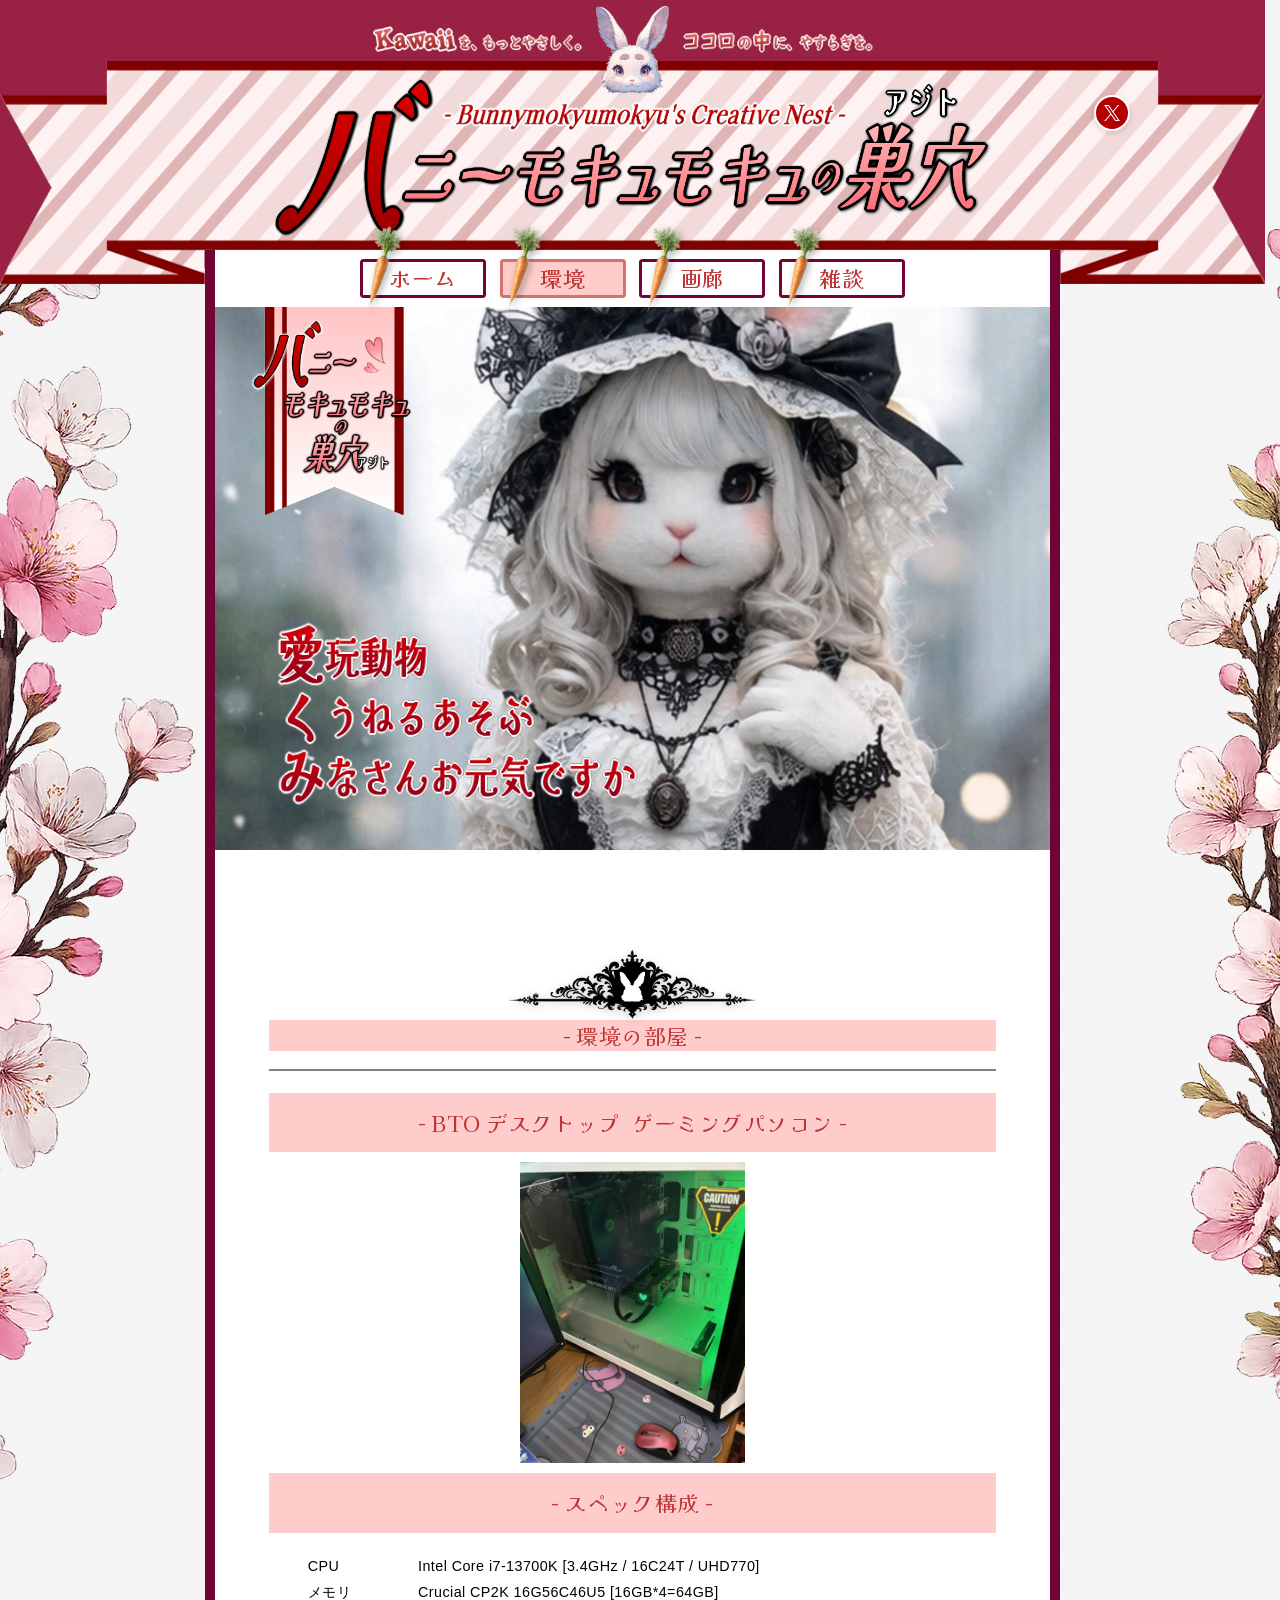
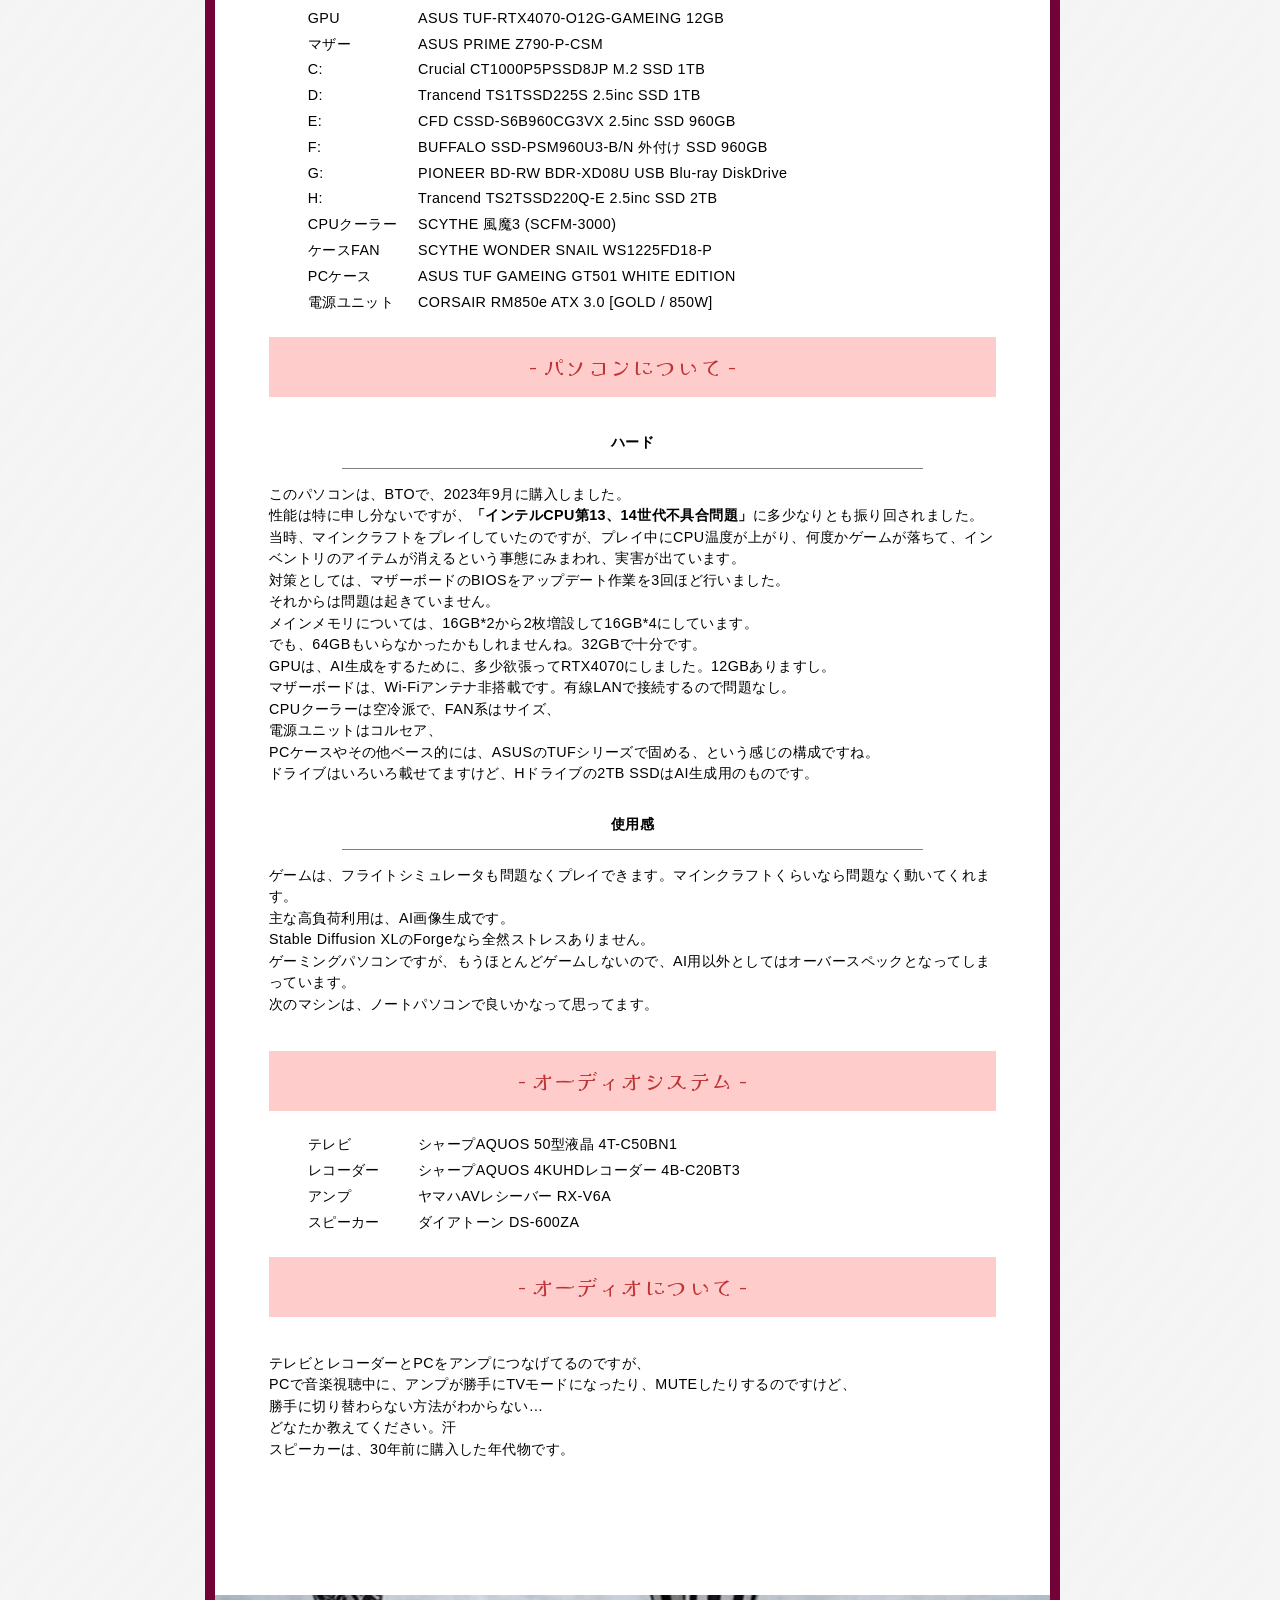
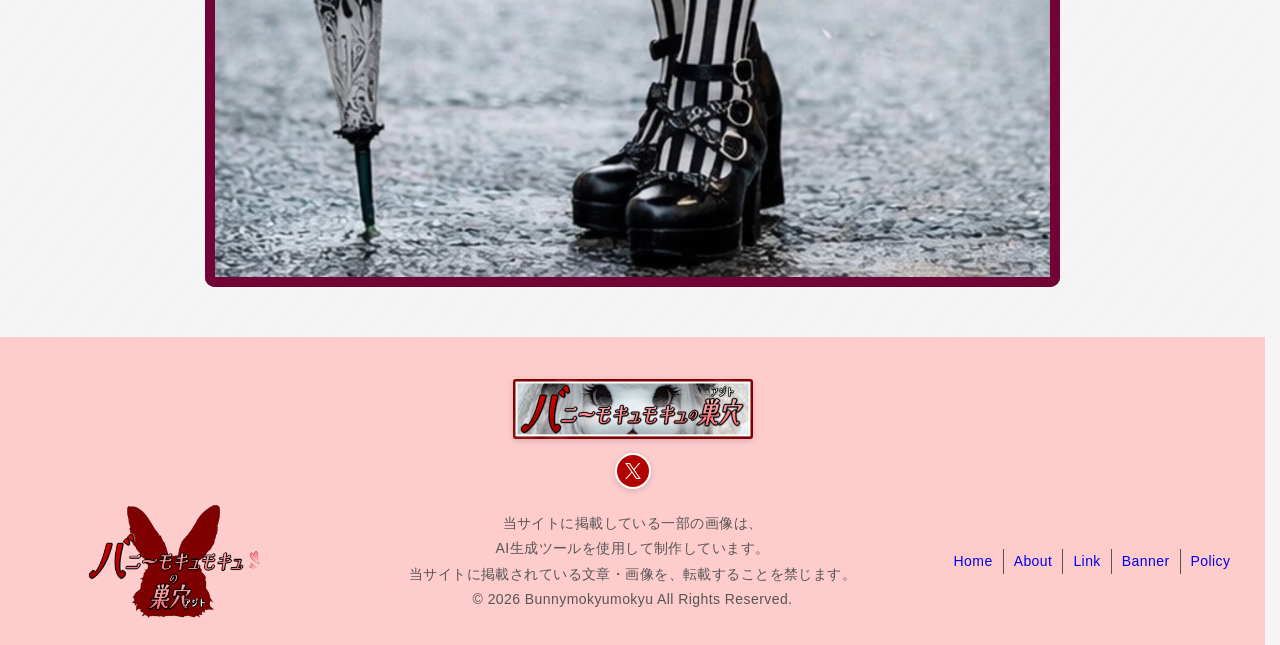
<file: environment.html>
<!doctype html>

<html>
    


    <head>
        <!-- Google tag (gtag.js) -->
<script async src="https://www.googletagmanager.com/gtag/js?id=G-8D5CPKNXFG"></script>
<script>
  window.dataLayer = window.dataLayer || [];
  function gtag(){dataLayer.push(arguments);}
  gtag('js', new Date());

  gtag('config', 'G-8D5CPKNXFG');
</script>


        <meta name="viewport" content="width=device-width, initial-scale=1.0">
        <link rel="preconnect" href="https://fonts.googleapis.com">
        <link rel="preconnect" href="https://fonts.gstatic.com" crossorigin>
        <link href="https://fonts.googleapis.com/css2?family=Kaisei+Decol&family=Kosugi+Maru&display=swap" rel="stylesheet">
        <title>環境 | バニーモキュモキュの巣穴</title>
        <link rel="icon" href="images/favicon.png">
        <link rel="stylesheet" href="css/style.css">

    </head>



    <body id="top" class="page-env">
    


        <header class="site-header">

            <div class="header-inner"> 

                <div class="phrase-wrap">

                    <img src="images/phrase01.webp" alt="" class="catchphrase01">
                    <button id="sakuraToggle" class="sakura-toggle" type="button" aria-label="桜のON/OFF">
                        <img id="sakuraIcon" src="images/sakura-on.png" alt="">
                    </button>
                    <img src="images/phrase02.webp" alt="" class="catchphrase02">
                    
                </div>
        
                <div class="brand-ribbon-wrap">
                        
                    <img src="images/site-subtitlelogo.png" alt="subtitle" class="brand-sublogo">
                    <img src="images/site-titlelogo.png" alt="Bunnymokyumokyu's Creative Nest" class="brand-logo">

                    <a href="https://x.com/Bunnymokyumokyu" target="_blank" rel="noopener npreferrer" aria-label="X" class="x-btn x-btn--header">
                        <img src="images/x-logo.svg" alt="X">
                    </a>

                </div>  
                    
            </div>                           

            <nav>
                <ul id="main-menu" class="main-menu" aria-label="メインメニュー">
                    <li class="button-wrap">
                        <a href="index.html" class="home-link">ホーム</a>
                    </li>
                    <li class="button-wrap">
                        <a href="environment.html" class="env-link is-active">環境</a>
                    </li>
                    <li class="button-wrap">
                        <a href="illustration.html" class="illust-link">画廊</a>
                    </li>
                    <li class="button-wrap">
                        <a href="blog.html" class="blog-link">雑談</a>
                    </li>
                </ul>
            </nav>



        </header>
        


        <main class="site-main">
        
            <div class="main-bg" aria-hidden="true"></div>

            <section class="sub-header-wrap">
                <img src="images/subheader.webp" class="sub-header">
                <img src="images/bannerribbon.png" class="banner-ribbon">
                <img src="images/phrase.png" class="phrase">

            </section>

            

            <section class="env-section">

                <div class="separator"></div>
                <div class="env-title"><h2>- 環境の部屋 -</h2></div>

                <div class="section-line"></div>

                <div class="pc-spec">
                        
                    <div class="pc-title">
                        <h2 class="pc-title1">- BTO デスクトップ</h2><h2 class="pc-title2">ゲーミングパソコン -</h2>
                    </div>

                    <div class="photo-box2">
                        <img src="images/icon2.webp" class="center-img2">
                    </div>  

                    <div class="spec-title"><h2>- スペック構成 -</h2></div>

                    <div class="pc-spec-box">

                        <div class="pc-spec-lv">
                            <span class="pc-spec-left">CPU</span>
                            <span class="pc-spec-right">Intel Core i7-13700K [3.4GHz / 16C24T / UHD770]</span>
                        </div>
                        <div class="pc-spec-lv">
                            <span class="pc-spec-left">メモリ</span>
                            <span class="pc-spec-right">Crucial CP2K 16G56C46U5 [16GB*4=64GB]</span>
                        </div>
                        <div class="pc-spec-lv">
                            <span class="pc-spec-left">GPU</span>
                            <span class="pc-spec-right">ASUS TUF-RTX4070-O12G-GAMEING 12GB</span>
                        </div>
                        <div class="pc-spec-lv">
                            <span class="pc-spec-left">マザー</span>
                            <span class="pc-spec-right">ASUS PRIME Z790-P-CSM</span>
                        </div>
                        <div class="pc-spec-lv">
                            <span class="pc-spec-left">C:</span>
                            <span class="pc-spec-right">Crucial CT1000P5PSSD8JP M.2 SSD 1TB</span>
                        </div>
                        <div class="pc-spec-lv">
                            <span class="pc-spec-left">D:</span>
                            <span class="pc-spec-right">Trancend TS1TSSD225S 2.5inc SSD 1TB</span>
                        </div>
                        <div class="pc-spec-lv">
                            <span class="pc-spec-left">E:</span>
                            <span class="pc-spec-right">CFD CSSD-S6B960CG3VX 2.5inc SSD 960GB</span>
                        </div>
                        <div class="pc-spec-lv">
                            <span class="pc-spec-left">F:</span>
                            <span class="pc-spec-right">BUFFALO SSD-PSM960U3-B/N 外付け SSD 960GB</span>
                        </div>
                        <div class="pc-spec-lv">
                            <span class="pc-spec-left">G:</span>
                            <span class="pc-spec-right">PIONEER BD-RW BDR-XD08U USB Blu-ray DiskDrive</span>
                        </div>
                        <div class="pc-spec-lv">
                            <span class="pc-spec-left">H:</span>
                            <span class="pc-spec-right">Trancend TS2TSSD220Q-E 2.5inc SSD 2TB</span>
                        </div>
                        <div class="pc-spec-lv">
                            <span class="pc-spec-left">CPUクーラー</span>
                            <span class="pc-spec-right">SCYTHE 風魔3 (SCFM-3000)</span>
                        </div>
                        <div class="pc-spec-lv">
                            <span class="pc-spec-left">ケースFAN</span>
                            <span class="pc-spec-right">SCYTHE WONDER SNAIL WS1225FD18-P</span>
        
                        </div>
                        <div class="pc-spec-lv">
                            <span class="pc-spec-left">PCケース</span>
                            <span class="pc-spec-right">ASUS TUF GAMEING GT501 WHITE EDITION</span>
                        </div>
                        <div class="pc-spec-lv">
                            <span class="pc-spec-left">電源ユニット</span>
                            <span class="pc-spec-right">CORSAIR RM850e ATX 3.0 [GOLD / 850W]</span>
                        </div>

                    </div>
                    
                </div>

                <div class="pc-eva-box">
        
                    <div class="pc-eva-title"><h2>- パソコンについて -</h2></div>

                    <div class="pc-eva">

                        <div class="center">ハード</div>
                        <div class="eva-line"></div>

                        <div class="eva-box">

                            <p>このパソコンは、BTOで、2023年9月に購入しました。</p>
                            <p>性能は特に申し分ないですが、<span class="bold">「インテルCPU第13、14世代不具合問題」</span>に多少なりとも振り回されました。<br>
                            当時、マインクラフトをプレイしていたのですが、プレイ中にCPU温度が上がり、何度かゲームが落ちて、インベントリのアイテムが消えるという事態にみまわれ、実害が出ています。<br>
                            対策としては、マザーボードのBIOSをアップデート作業を3回ほど行いました。<br>それからは問題は起きていません。</p>
                            <p>メインメモリについては、16GB*2から2枚増設して16GB*4にしています。<br>でも、64GBもいらなかったかもしれませんね。32GBで十分です。</p>
                            <p>GPUは、AI生成をするために、多少欲張ってRTX4070にしました。12GBありますし。</p>
                            <p>マザーボードは、Wi-Fiアンテナ非搭載です。有線LANで接続するので問題なし。</p>
                            <p>CPUクーラーは空冷派で、FAN系はサイズ、<br>電源ユニットはコルセア、<br>PCケースやその他ベース的には、ASUSのTUFシリーズで固める、という感じの構成ですね。</p>
                            <p>ドライブはいろいろ載せてますけど、Hドライブの2TB SSDはAI生成用のものです。</p>

                        </div>

                        <div class="center">使用感</div>
                        <div class="eva-line"></div>

                        <div class="eva-box">

                            <p>ゲームは、フライトシミュレータも問題なくプレイできます。マインクラフトくらいなら問題なく動いてくれます。</p>
                            <p>主な高負荷利用は、AI画像生成です。</p>
                            <p>Stable Diffusion XLのForgeなら全然ストレスありません。</p>
                            <p>ゲーミングパソコンですが、もうほとんどゲームしないので、AI用以外としてはオーバースペックとなってしまっています。<br>
                            次のマシンは、ノートパソコンで良いかなって思ってます。</p>
            
                        </div>

                    </div>

                </div>

                <div class="av-title"><h2>- オーディオシステム -</h2></div>

                <div class="av-spec-box">

                    <div class="av-spec-lv">
                        <span class="av-spec-left">テレビ</span>
                        <span class="av-spec-right">シャープAQUOS 50型液晶 4T-C50BN1</span>
                    </div>
                    <div class="av-spec-lv">
                        <span class="av-spec-left">レコーダー</span>
                        <span class="av-spec-right">シャープAQUOS 4KUHDレコーダー 4B-C20BT3</span>
                    </div>
                    <div class="av-spec-lv">
                        <span class="av-spec-left">アンプ</span>
                        <span class="av-spec-right">ヤマハAVレシーバー RX-V6A</span>
                    </div>
                    <div class="av-spec-lv">
                        <span class="av-spec-left">スピーカー</span>
                        <span class="av-spec-right">ダイアトーン DS-600ZA</span>
                    </div>

                </div>

                <div class="av-eva-box">
        
                    <div class="av-eva-title"><h2>- オーディオについて -</h2></div>

                    <div class="av-eva">

                        <div class="av-box">

                            <p>テレビとレコーダーとPCをアンプにつなげてるのですが、<br>
                            PCで音楽視聴中に、アンプが勝手にTVモードになったり、MUTEしたりするのですけど、<br>
                            勝手に切り替わらない方法がわからない…<br>
                            どなたか教えてください。汗</p>
                            <p>スピーカーは、30年前に購入した年代物です。</p>

                        </div>

                    </div>

                </div>   

            </section>

            <section class="sub-footer-wrap">

                <div class="sub-footer"></div>

            </section>

        </main> 



        <a href="#top" class="back-to-top">
            <img src="images/rabbit-up.png" alt="ページの先頭へ戻る">
        </a>



        <footer class="site-footer">



            <div class="footer-banners">
                <a href="#"><img src="images/bcnbannera.png" alt="Bunnymokyumokyu's Criative Nest"></a>
            </div>

            <a href="https://x.com/Bunnymokyumokyu" target="_blank" rel="noopener npreferrer" aria-label="X" class="x-btn x-btn--footer">
                <img src="images/x-logo.svg" alt="X">
            </a>

            <div class="footer-inner">

                <div class="bcnmark-box">
                    <img src="images/bcnmark.png" alt="bcnmark" class="bcnmark">
                </div>

                <div class="footer-notice">
                    <p class="footer-notice1">当サイトに掲載している一部の画像は、</p><p class="footer-notice2">AI生成ツールを使用して制作しています。</p>    
                    <p>当サイトに掲載されている文章・画像を、転載することを禁じます。</p>    
                    <p>© 2026 Bunnymokyumokyu All Rights Reserved.</p>
                </div>

                <div class="footer-menu-box">
                    <div class="footer-menu">
                        <a href="index.html">Home</a>
                        <a href="about.html">About</a>
                        <a href="link.html">Link</a>
                        <a href="banner.html">Banner</a>
                        <a href="policy.html">Policy</a>
                    </div>
                </div>
    
            </div>

        </footer>


        <script>
            window.addEventListener("scroll", function() {
                const btn = document.querySelector(".back-to-top");
                const footer = document.querySelector("footer");
                if (!btn || !footer) return;

                btn.classList.toggle("show", window.scrollY > window.innerHeight * 0.7);

                const footerTop = footer.getBoundingClientRect().top;
                const windowHeight = window.innerHeight;

                if (footerTop < windowHeight) {
                    btn.style.bottom = (windowHeight - footerTop + 20) + "px";
                } else {
                    btn.style.bottom = "30px";
                }
            });
        </script>


        <div id="sakura"></div>
        <script src="js/sakura.js"></script>





    </body>

</html>
</file>
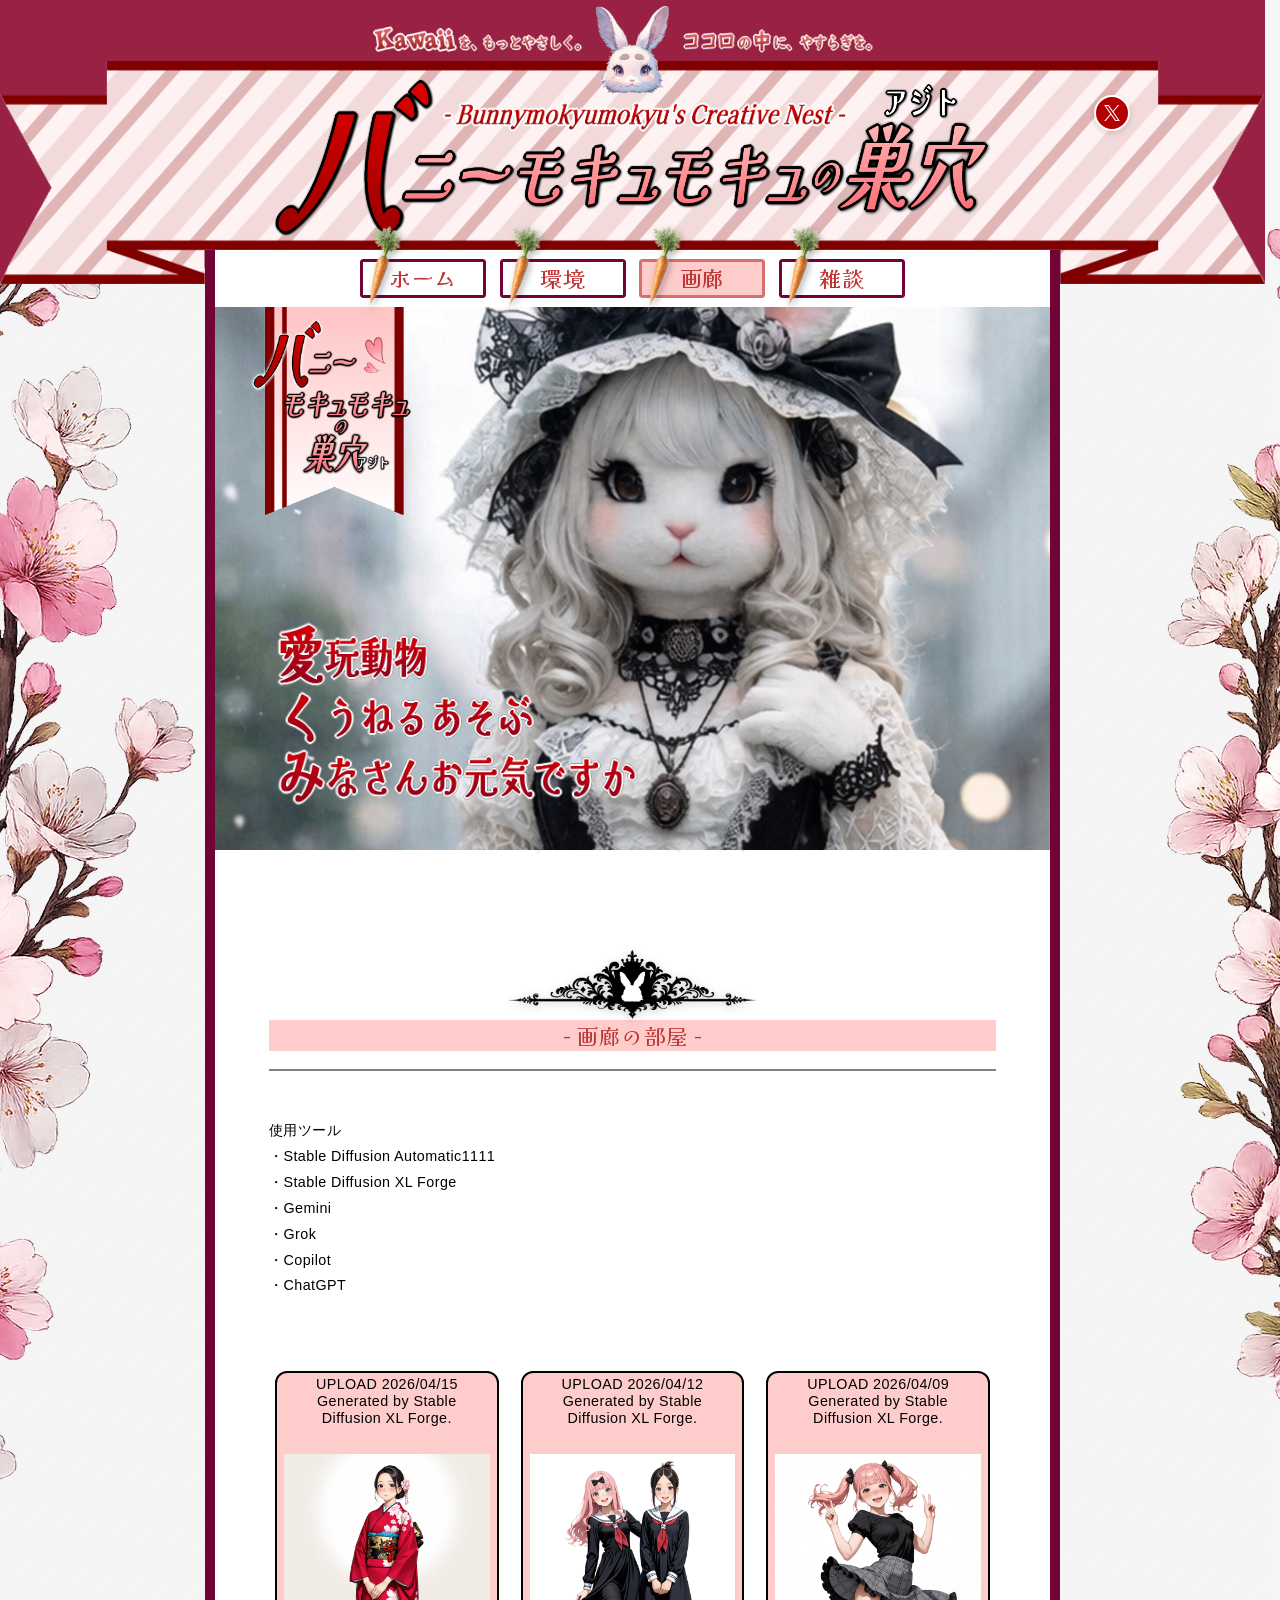
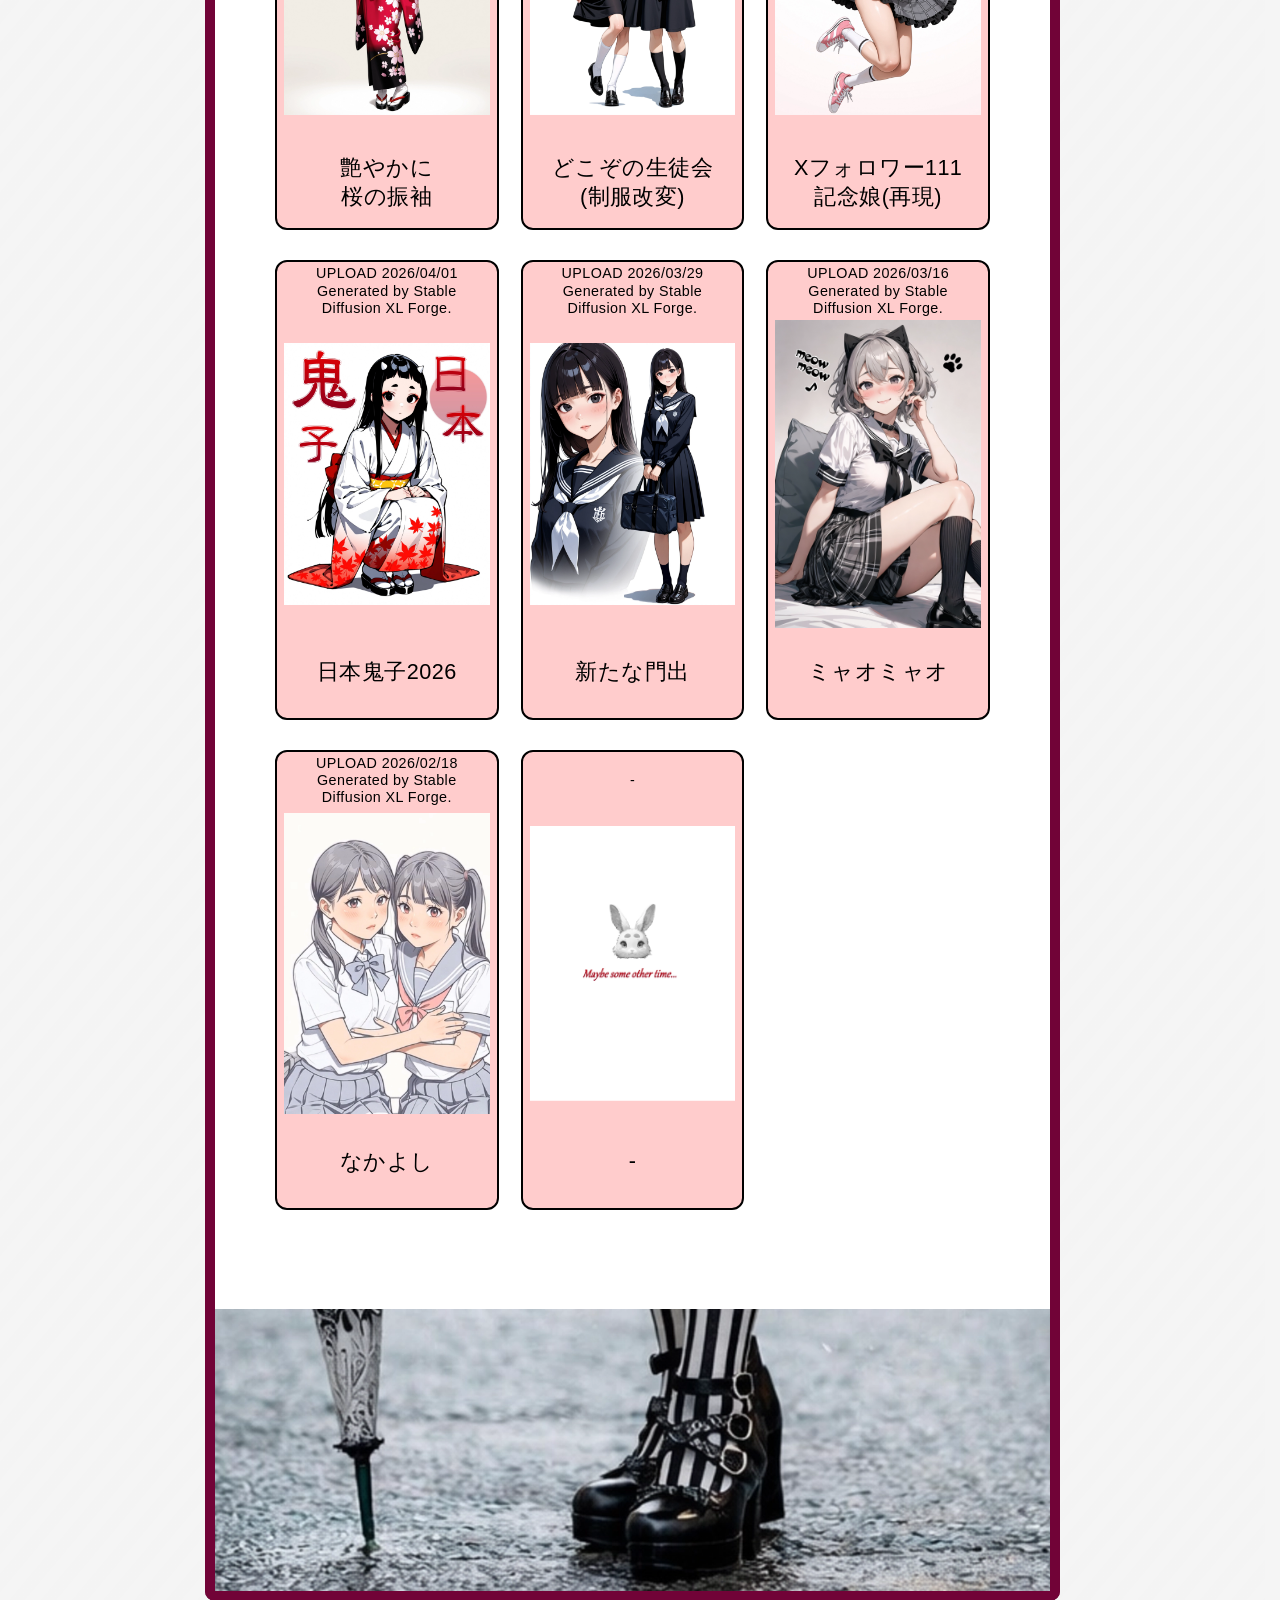
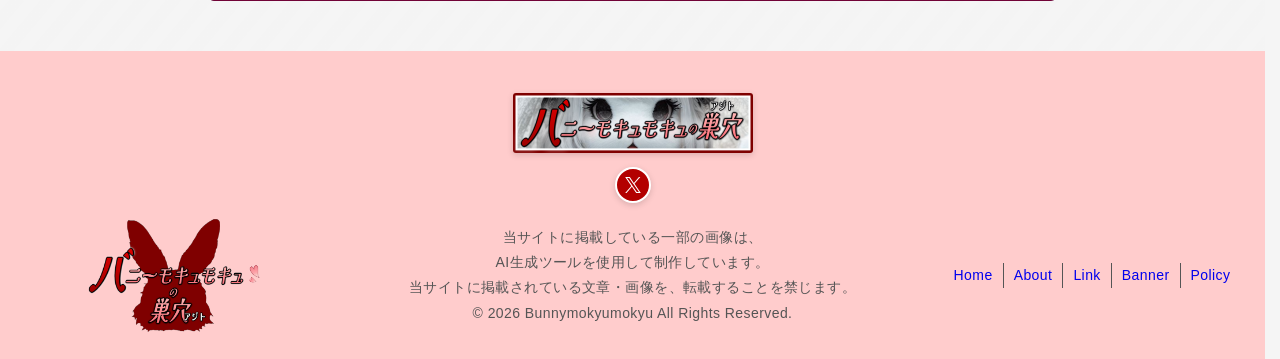
<file: illustration.html>
<!doctype html>

<html>
    


    <head>
        <!-- Google tag (gtag.js) -->
<script async src="https://www.googletagmanager.com/gtag/js?id=G-8D5CPKNXFG"></script>
<script>
  window.dataLayer = window.dataLayer || [];
  function gtag(){dataLayer.push(arguments);}
  gtag('js', new Date());

  gtag('config', 'G-8D5CPKNXFG');
</script>


        <meta name="viewport" content="width=device-width, initial-scale=1.0">
        <link rel="preconnect" href="https://fonts.googleapis.com">
        <link rel="preconnect" href="https://fonts.gstatic.com" crossorigin>
        <link href="https://fonts.googleapis.com/css2?family=Kaisei+Decol&family=Kosugi+Maru&display=swap" rel="stylesheet">
        <title>画廊 | バニーモキュモキュの巣穴</title>
        <link rel="icon" href="images/favicon.png">
        <link rel="stylesheet" href="css/style.css">

    </head>



    <body id="top" class="page-illust">
    


            <header class="site-header">

                <div class="header-inner"> 

                    <div class="phrase-wrap">

                        <img src="images/phrase01.webp" alt="" class="catchphrase01">
                        <button id="sakuraToggle" class="sakura-toggle" type="button" aria-label="桜のON/OFF">
                            <img id="sakuraIcon" src="images/sakura-on.png" alt="">
                        </button>
                        <img src="images/phrase02.webp" alt="" class="catchphrase02">
                        
                    </div>
            
                    <div class="brand-ribbon-wrap">
                        
                        
                        <img src="images/site-subtitlelogo.png" alt="subtitle" class="brand-sublogo">
                        <img src="images/site-titlelogo.png" alt="Bunnymokyumokyu's Creative Nest" class="brand-logo">

                        <a href="https://x.com/Bunnymokyumokyu" target="_blank" rel="noopener npreferrer" aria-label="X" class="x-btn x-btn--header">
                                <img src="images/x-logo.svg" alt="X">
                        </a>

                    </div>  
                       
                </div>                           

                <nav>
                    <ul id="main-menu" class="main-menu" aria-label="メインメニュー">
                        <li class="button-wrap">
                            <a href="index.html" class="home-link">ホーム</a>
                        </li>
                        <li class="button-wrap">
                            <a href="environment.html" class="env-link">環境</a>
                        </li>
                        <li class="button-wrap">
                            <a href="illustration.html" class="illust-link is-active">画廊</a>
                        </li>
                        <li class="button-wrap">
                            <a href="blog.html" class="blog-link">雑談</a>
                        </li>
                    </ul>
                </nav>



            </header>
        


            <main class="site-main">
           
                <div class="main-bg" aria-hidden="true"></div>

                <section class="sub-header-wrap">
                    <img src="images/subheader.webp" class="sub-header">
                    <img src="images/bannerribbon.png" class="banner-ribbon">
                    <img src="images/phrase.png" class="phrase">

                </section>


            
                <section class="illust-section">

                    <div class="separator"></div>
                    <div class="illust-title"><h2>- 画廊の部屋 -</h2></div>

                    <div class="section-line"></div>
                    <div class="illust-box">
                        <div class="illust">
                    
                        <br>
                        <p>使用ツール</p>
                        <p>・Stable Diffusion Automatic1111</p>
                        <p>・Stable Diffusion XL Forge</p>
                        <p>・Gemini</p>
                        <p>・Grok</p>
                        <p>・Copilot</p>
                        <p>・ChatGPT</p>
                        </div>
                    </div>

                    <div class="illust-grid">
                        <figure class="illust-card">
                        <div class="illust-data">   
                        <span class="illust-data1">UPLOAD 2026/04/15</span><span class="illust-data2">Generated by Stable Diffusion XL Forge.</span>
                        </div>
                        <div class="image-box">
                        <img src="images/illust20260415A.webp" alt="イラスト007" class="js-modal-image">
                        </div>
                        <figcaption>艶やかに<br>桜の振袖</figcaption>
                        </figure>

                        <figure class="illust-card">
                        <div class="illust-data">   
                        <span class="illust-data1">UPLOAD 2026/04/12</span><span class="illust-data2">Generated by Stable Diffusion XL Forge.</span>
                        </div>
                        <div class="image-box">
                        <img src="images/illust20260412A.webp" alt="イラスト006" class="js-modal-image">
                        </div>
                        <figcaption>どこぞの生徒会<br>(制服改変)</figcaption>
                        </figure>

                        <figure class="illust-card">
                        <div class="illust-data">   
                        <span class="illust-data1">UPLOAD 2026/04/09</span><span class="illust-data2">Generated by Stable Diffusion XL Forge.</span>
                        </div>
                        <div class="image-box">
                        <img src="images/illust20260409A.webp" alt="イラスト005" class="js-modal-image">
                        </div>
                        <figcaption>Xフォロワー111<br>記念娘(再現)</figcaption>
                        </figure>

                        <figure class="illust-card">
                        <div class="illust-data">   
                        <span class="illust-data1">UPLOAD 2026/04/01</span><span class="illust-data2">Generated by Stable Diffusion XL Forge.</span>
                        </div>
                        <div class="image-box">
                        <img src="images/illust20260401A.webp" alt="イラスト004" class="js-modal-image">
                        </div>
                        <figcaption>日本鬼子2026</figcaption>
                        </figure>

                        <figure class="illust-card">
                        <div class="illust-data">   
                        <span class="illust-data1">UPLOAD 2026/03/29</span><span class="illust-data2">Generated by Stable Diffusion XL Forge.</span>
                        </div>
                        <div class="image-box">
                        <img src="images/illust20260328A.webp" alt="イラスト003" class="js-modal-image">
                        </div>
                        <figcaption>新たな門出</figcaption>
                        </figure>

                        <figure class="illust-card">
                        <div class="illust-data">   
                        <span class="illust-data1">UPLOAD 2026/03/16</span><span class="illust-data2">Generated by Stable Diffusion XL Forge.</span>
                        </div>
                        <div class="image-box">
                        <img src="images/illust20260316A.webp" alt="イラスト002" class="js-modal-image">
                        </div>
                        <figcaption>ミャオミャオ</figcaption>
                        </figure>

                        <figure class="illust-card">
                        <div class="illust-data">   
                        <span class="illust-data1">UPLOAD 2026/02/18</span><span class="illust-data2">Generated by Stable Diffusion XL Forge.</span>
                        </div>
                        <div class="image-box">
                        <img src="images/illust20260218A.webp" alt="イラスト001" class="js-modal-image">
                        </div>
                        <figcaption>なかよし</figcaption>
                        </figure>

                        <figure class="illust-card is-static">
                        <div class="illust-data">   
                        <span class="illust-data1">-</span>
                        </div>
                        <div class="image-box">   
                        <img src="images/Msot.webp" alt="イラスト999">
                        </div>
                        <figcaption>-</figcaption>
                        </figure>



                    </div>
            


                </section>

                <section class="sub-footer-wrap">

                    <div class="sub-footer"></div>

                </section>

            </main> 



            <a href="#top" class="back-to-top">
                <img src="images/rabbit-up.png" alt="ページの先頭へ戻る">
            </a>



            <footer class="site-footer">



                <div class="footer-banners">
                    <a href="#"><img src="images/bcnbannera.png" alt="Bunnymokyumokyu's Criative Nest"></a>
                </div>

                <a href="https://x.com/Bunnymokyumokyu" target="_blank" rel="noopener npreferrer" aria-label="X" class="x-btn x-btn--footer">
                <img src="images/x-logo.svg" alt="X">
                </a>

                <div class="footer-inner">

                    <div class="bcnmark-box">
                        <img src="images/bcnmark.png" alt="bcnmark" class="bcnmark">
                    </div>

                    <div class="footer-notice">
                        <p class="footer-notice1">当サイトに掲載している一部の画像は、</p><p class="footer-notice2">AI生成ツールを使用して制作しています。</p>    
                        <p>当サイトに掲載されている文章・画像を、転載することを禁じます。</p>    
                        <p>© 2026 Bunnymokyumokyu All Rights Reserved.</p>
                    </div>

                    <div class="footer-menu-box">
                    <div class="footer-menu">
                        <a href="index.html">Home</a>
                        <a href="about.html">About</a>
                        <a href="link.html">Link</a>
                        <a href="banner.html">Banner</a>
                        <a href="policy.html">Policy</a>
                    </div>
                    </div>
     
                </div>
            </footer>

            <script>
                window.addEventListener("scroll", function() {
                    const btn = document.querySelector(".back-to-top");
                    const footer = document.querySelector("footer");
                    if (!btn || !footer) return;

                    btn.classList.toggle("show", window.scrollY > window.innerHeight * 0.7);

                    const footerTop = footer.getBoundingClientRect().top;
                    const windowHeight = window.innerHeight;

                    if (footerTop < windowHeight) {
                        btn.style.bottom = (windowHeight - footerTop + 20) + "px";
                    } else {
                        btn.style.bottom = "30px";
                    }
                });
            </script>

    
            <div id="sakura"></div>
            <script src="js/sakura.js"></script>


            <div class="modal-overlay" id="modalOverlay" aria-hidden="true">
  <button class="modal-close" id="modalClose" aria-label="閉じる"><h2>CLOSE</h2></button>
  <img class="modal-image" id="modalImage" alt="">
</div>

            <script src="js/script.js"></script>



            

    </body>

</html>
</file>
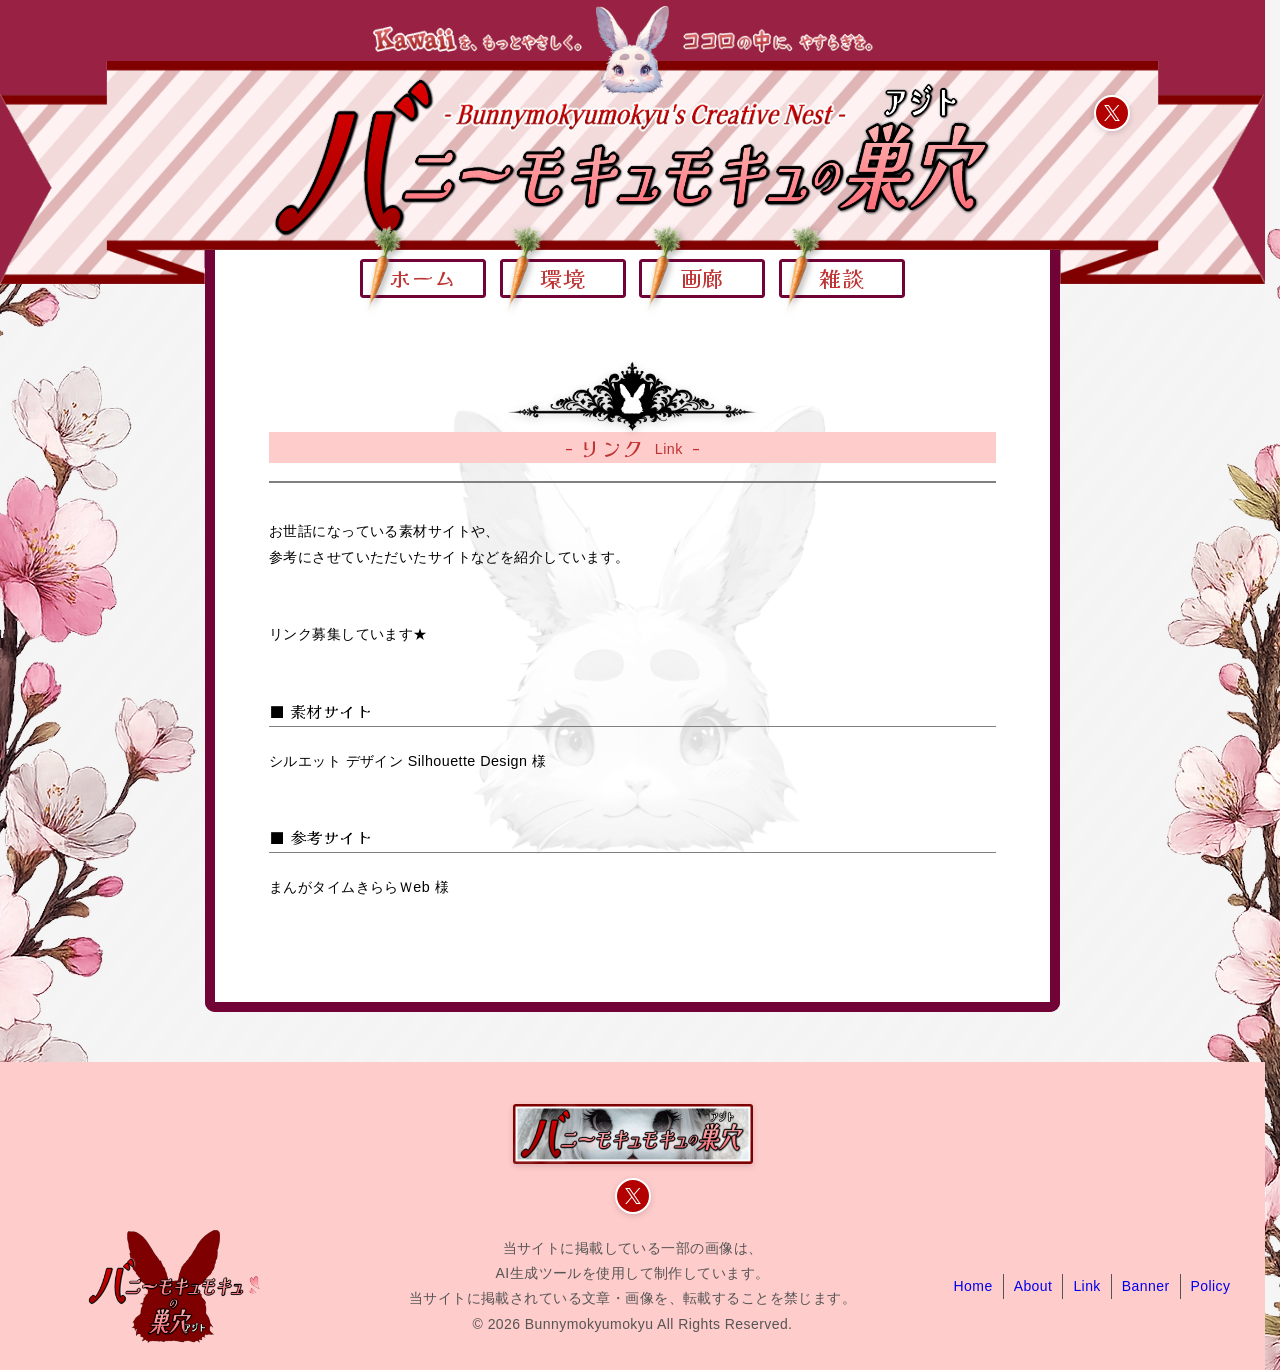
<file: link.html>
<!doctype html>

<html>
    


    <head>
        <!-- Google tag (gtag.js) -->
<script async src="https://www.googletagmanager.com/gtag/js?id=G-8D5CPKNXFG"></script>
<script>
  window.dataLayer = window.dataLayer || [];
  function gtag(){dataLayer.push(arguments);}
  gtag('js', new Date());

  gtag('config', 'G-8D5CPKNXFG');
</script>


        <meta name="viewport" content="width=device-width, initial-scale=1.0">
        <link rel="preconnect" href="https://fonts.googleapis.com">
        <link rel="preconnect" href="https://fonts.gstatic.com" crossorigin>
        <link href="https://fonts.googleapis.com/css2?family=Kaisei+Decol&family=Kosugi+Maru&display=swap" rel="stylesheet">
        <title>Link | バニーモキュモキュの巣穴</title>
        <link rel="icon" href="images/favicon.png">
        <link rel="stylesheet" href="css/style.css">

    </head>



    <body id="top" class="page-link">
    


            <header class="site-header">

                <div class="header-inner"> 

                    <div class="phrase-wrap">

                        <img src="images/phrase01.webp" alt="" class="catchphrase01">
                        <button id="sakuraToggle" class="sakura-toggle" type="button" aria-label="桜のON/OFF">
                            <img id="sakuraIcon" src="images/sakura-on.png" alt="">
                        </button>
                        <img src="images/phrase02.webp" alt="" class="catchphrase02">
                        
                    </div>
            
                    <div class="brand-ribbon-wrap">
                        
                        
                        <img src="images/site-subtitlelogo.png" alt="subtitle" class="brand-sublogo">
                        <img src="images/site-titlelogo.png" alt="Bunnymokyumokyu's Creative Nest" class="brand-logo">

                        <a href="https://x.com/Bunnymokyumokyu" target="_blank" rel="noopener npreferrer" aria-label="X" class="x-btn x-btn--header">
                                <img src="images/x-logo.svg" alt="X">
                        </a>

                    </div>  
                       
                </div>                           

                <nav>
                    <ul id="main-menu" class="main-menu" aria-label="メインメニュー">
                        <li class="button-wrap">
                            <a href="index.html" class="home-link">ホーム</a>
                        </li>
                        <li class="button-wrap">
                            <a href="environment.html" class="env-link">環境</a>
                        </li>
                        <li class="button-wrap">
                            <a href="illustration.html" class="illust-link">画廊</a>
                        </li>
                        <li class="button-wrap">
                            <a href="blog.html" class="blog-link">雑談</a>
                        </li>
                    </ul>
                </nav>



            </header>
        


            <main class="site-main">
           
                <div class="main-bg" aria-hidden="true"></div>

                

                <section class="link-section">

                    <div class="separator"></div>
                    <div class="link-title">
                        <h2 class="link-title1">- リンク</h2><span class="link-title2">Link</span><h2 class="link-title3">-</h2>
                    </div>

                    <div class="section-line"></div>

                    <div class="link-box">

                        <p>お世話になっている素材サイトや、</p>
                        <p>参考にさせていただいたサイトなどを紹介しています。</p><br>
                        <br>
                        <p>リンク募集しています★</p>
                        
                        <div class="link-site-box">
                            <h3>■ 素材サイト</h3>
                            <div class="link-line"></div>
                            <ul>
                                <li>シルエット デザイン Silhouette Design 様</li>
                            </ul>

                            <h3>■ 参考サイト</h3>
                            <div class="link-line"></div>
                            <ul>
                                <li>まんがタイムきららＷeb 様</li>
                            </ul>
                        </div>

                    </div>

                </section>





            </main> 



            <a href="#top" class="back-to-top">
                <img src="images/rabbit-up.png" alt="ページの先頭へ戻る">
            </a>



            <footer class="site-footer">



                <div class="footer-banners">
                    <a href="#"><img src="images/bcnbannera.png" alt="Bunnymokyumokyu's Criative Nest"></a>
                </div>

                <a href="https://x.com/Bunnymokyumokyu" target="_blank" rel="noopener npreferrer" aria-label="X" class="x-btn x-btn--footer">
                <img src="images/x-logo.svg" alt="X">
                </a>

                <div class="footer-inner">

                    <div class="bcnmark-box">
                        <img src="images/bcnmark.png" alt="bcnmark" class="bcnmark">
                    </div>

                    <div class="footer-notice">
                        <p class="footer-notice1">当サイトに掲載している一部の画像は、</p><p class="footer-notice2">AI生成ツールを使用して制作しています。</p>    
                        <p>当サイトに掲載されている文章・画像を、転載することを禁じます。</p>    
                        <p>© 2026 Bunnymokyumokyu All Rights Reserved.</p>
                    </div>

                    <div class="footer-menu-box">
                    <div class="footer-menu">
                        <a href="index.html">Home</a>
                        <a href="about.html">About</a>
                        <a href="link.html">Link</a>
                        <a href="banner.html">Banner</a>
                        <a href="policy.html">Policy</a>
                    </div>
                    </div>
     
                </div>
            </footer>

            <script>
                window.addEventListener("scroll", function() {
                    const btn = document.querySelector(".back-to-top");
                    const footer = document.querySelector("footer");
                    if (!btn || !footer) return;

                    btn.classList.toggle("show", window.scrollY > window.innerHeight * 0.7);

                    const footerTop = footer.getBoundingClientRect().top;
                    const windowHeight = window.innerHeight;

                    if (footerTop < windowHeight) {
                        btn.style.bottom = (windowHeight - footerTop + 20) + "px";
                    } else {
                        btn.style.bottom = "30px";
                    }
                });
            </script>

    
            <div id="sakura"></div>
            <script src="js/sakura.js"></script>





    </body>

</html>
</file>
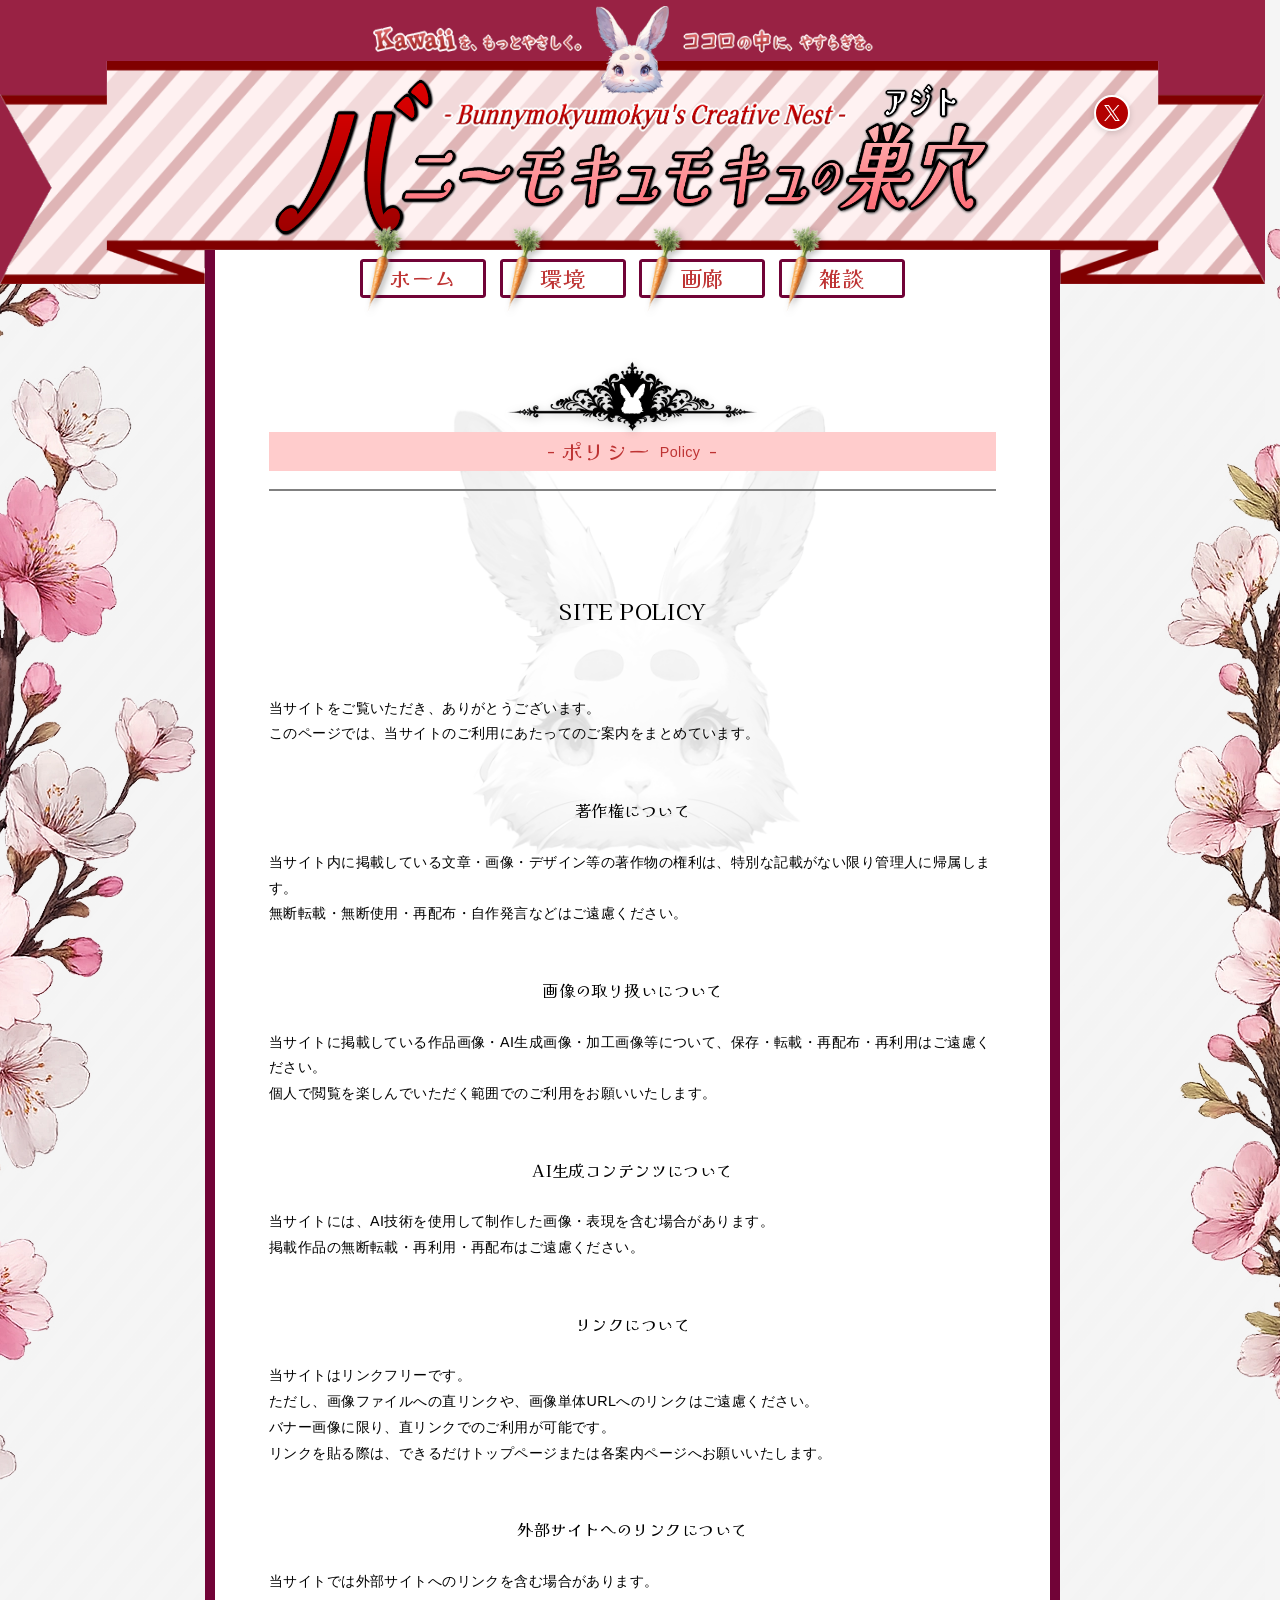
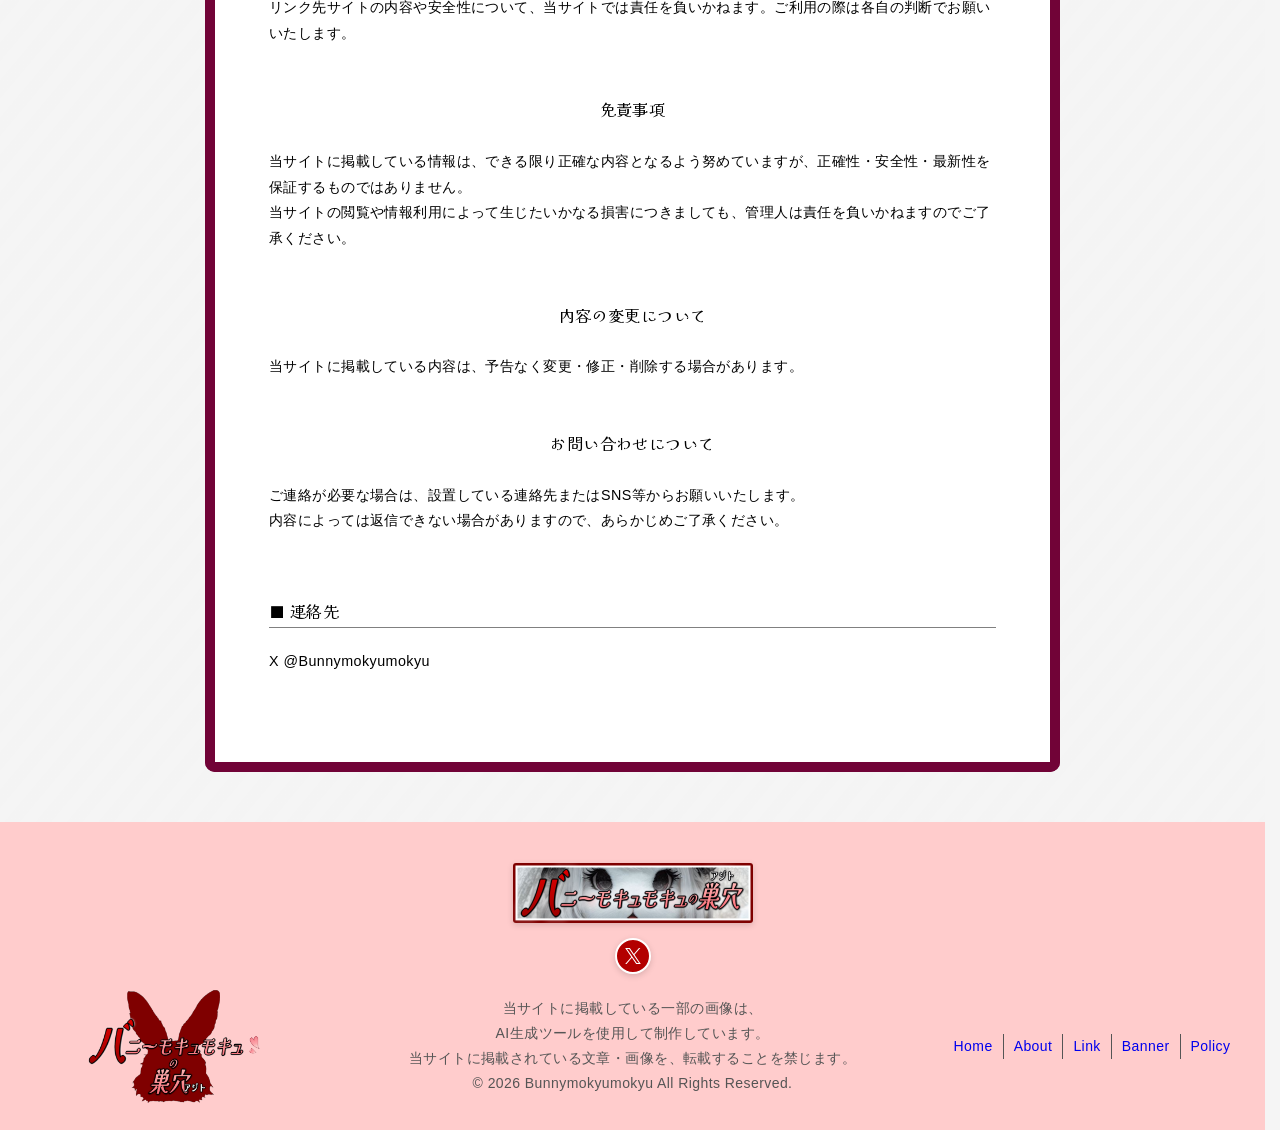
<file: policy.html>
<!doctype html>

<html>
    


    <head>
        <!-- Google tag (gtag.js) -->
<script async src="https://www.googletagmanager.com/gtag/js?id=G-8D5CPKNXFG"></script>
<script>
  window.dataLayer = window.dataLayer || [];
  function gtag(){dataLayer.push(arguments);}
  gtag('js', new Date());

  gtag('config', 'G-8D5CPKNXFG');
</script>


        <meta name="viewport" content="width=device-width, initial-scale=1.0">
        <link rel="preconnect" href="https://fonts.googleapis.com">
        <link rel="preconnect" href="https://fonts.gstatic.com" crossorigin>
        <link href="https://fonts.googleapis.com/css2?family=Kaisei+Decol&family=Kosugi+Maru&display=swap" rel="stylesheet">
        <title>Policy | バニーモキュモキュの巣穴</title>
        <link rel="icon" href="images/favicon.png">
        <link rel="stylesheet" href="css/style.css">

    </head>



    <body id="top" class="page-policy">
    


            <header class="site-header">

                <div class="header-inner"> 

                    <div class="phrase-wrap">

                        <img src="images/phrase01.webp" alt="" class="catchphrase01">
                        <button id="sakuraToggle" class="sakura-toggle" type="button" aria-label="桜のON/OFF">
                            <img id="sakuraIcon" src="images/sakura-on.png" alt="">
                        </button>
                        <img src="images/phrase02.webp" alt="" class="catchphrase02">
                        
                    </div>
            
                    <div class="brand-ribbon-wrap">
                        
                        
                        <img src="images/site-subtitlelogo.png" alt="subtitle" class="brand-sublogo">
                        <img src="images/site-titlelogo.png" alt="Bunnymokyumokyu's Creative Nest" class="brand-logo">

                        <a href="https://x.com/Bunnymokyumokyu" target="_blank" rel="noopener npreferrer" aria-label="X" class="x-btn x-btn--header">
                                <img src="images/x-logo.svg" alt="X">
                        </a>

                    </div>  
                       
                </div>                           

                <nav>
                    <ul id="main-menu" class="main-menu" aria-label="メインメニュー">
                        <li class="button-wrap">
                            <a href="index.html" class="home-link">ホーム</a>
                        </li>
                        <li class="button-wrap">
                            <a href="environment.html" class="env-link">環境</a>
                        </li>
                        <li class="button-wrap">
                            <a href="illustration.html" class="illust-link">画廊</a>
                        </li>
                        <li class="button-wrap">
                            <a href="blog.html" class="blog-link">雑談</a>
                        </li>
                    </ul>
                </nav>



            </header>
        


            <main class="site-main">
           
                <div class="main-bg" aria-hidden="true"></div>

                

                <section class="policy-section">

                    <div class="separator"></div>
                    <div class="policy-title">
                        <h2 class="policy-title1">- ポリシー</h2><span class="policy-title2">Policy</span><h2 class="policy-title3">-</h2>
                    </div>

                    <div class="section-line"></div>

                    <div class="policy-box">
                            
                        <h2>SITE POLICY</h2>

                        <p>
                            当サイトをご覧いただき、ありがとうございます。<br>
                            このページでは、当サイトのご利用にあたってのご案内をまとめています。
                        </p>

                        <h3>著作権について</h3>
                        <p>
                            当サイト内に掲載している文章・画像・デザイン等の著作物の権利は、特別な記載がない限り管理人に帰属します。<br>
                            無断転載・無断使用・再配布・自作発言などはご遠慮ください。
                        </p>

                        <h3>画像の取り扱いについて</h3>
                        <p>
                            当サイトに掲載している作品画像・AI生成画像・加工画像等について、保存・転載・再配布・再利用はご遠慮ください。<br>
                            個人で閲覧を楽しんでいただく範囲でのご利用をお願いいたします。
                        </p>

                        <h3>AI生成コンテンツについて</h3>
                        <p>
                            当サイトには、AI技術を使用して制作した画像・表現を含む場合があります。<br>
                            掲載作品の無断転載・再利用・再配布はご遠慮ください。
                        </p>

                        <h3>リンクについて</h3>
                        <p>
                            当サイトはリンクフリーです。<br>
                            ただし、画像ファイルへの直リンクや、画像単体URLへのリンクはご遠慮ください。<br>
                            バナー画像に限り、直リンクでのご利用が可能です。<br>
                            リンクを貼る際は、できるだけトップページまたは各案内ページへお願いいたします。
                        </p>

                        <h3>外部サイトへのリンクについて</h3>
                        <p>
                            当サイトでは外部サイトへのリンクを含む場合があります。<br>
                            リンク先サイトの内容や安全性について、当サイトでは責任を負いかねます。ご利用の際は各自の判断でお願いいたします。
                        </p>

                        <h3>免責事項</h3>
                        <p>
                            当サイトに掲載している情報は、できる限り正確な内容となるよう努めていますが、正確性・安全性・最新性を保証するものではありません。<br>
                            当サイトの閲覧や情報利用によって生じたいかなる損害につきましても、管理人は責任を負いかねますのでご了承ください。
                        </p>

                        <h3>内容の変更について</h3>
                        <p>
                            当サイトに掲載している内容は、予告なく変更・修正・削除する場合があります。
                        </p>

                        <h3>お問い合わせについて</h3>
                        <p>
                            ご連絡が必要な場合は、設置している連絡先またはSNS等からお願いいたします。<br>
                            内容によっては返信できない場合がありますので、あらかじめご了承ください。
                        </p>

                    </div>    

                        <div class="policy-site-box">
                            <h3>■ 連絡先</h3>
                            <div class="policy-line"></div>
                            <ul>
                                <li>X @Bunnymokyumokyu</li>
                            </ul>

                        </div>



                </section>





            </main> 



            <a href="#top" class="back-to-top">
                <img src="images/rabbit-up.png" alt="ページの先頭へ戻る">
            </a>



            <footer class="site-footer">



                <div class="footer-banners">
                    <a href="#"><img src="images/bcnbannera.png" alt="Bunnymokyumokyu's Criative Nest"></a>
                </div>

                <a href="https://x.com/Bunnymokyumokyu" target="_blank" rel="noopener npreferrer" aria-label="X" class="x-btn x-btn--footer">
                <img src="images/x-logo.svg" alt="X">
                </a>

                <div class="footer-inner">

                    <div class="bcnmark-box">
                        <img src="images/bcnmark.png" alt="bcnmark" class="bcnmark">
                    </div>

                    <div class="footer-notice">
                        <p class="footer-notice1">当サイトに掲載している一部の画像は、</p><p class="footer-notice2">AI生成ツールを使用して制作しています。</p>    
                        <p>当サイトに掲載されている文章・画像を、転載することを禁じます。</p>    
                        <p>© 2026 Bunnymokyumokyu All Rights Reserved.</p>
                    </div>

                    <div class="footer-menu-box">
                    <div class="footer-menu">
                        <a href="index.html">Home</a>
                        <a href="about.html">About</a>
                        <a href="link.html">Link</a>
                        <a href="banner.html">Banner</a>
                        <a href="policy.html">Policy</a>
                    </div>
                    </div>
     
                </div>
            </footer>

            <script>
                window.addEventListener("scroll", function() {
                    const btn = document.querySelector(".back-to-top");
                    const footer = document.querySelector("footer");
                    if (!btn || !footer) return;

                    btn.classList.toggle("show", window.scrollY > window.innerHeight * 0.7);

                    const footerTop = footer.getBoundingClientRect().top;
                    const windowHeight = window.innerHeight;

                    if (footerTop < windowHeight) {
                        btn.style.bottom = (windowHeight - footerTop + 20) + "px";
                    } else {
                        btn.style.bottom = "30px";
                    }
                });
            </script>

    
            <div id="sakura"></div>
            <script src="js/sakura.js"></script>





    </body>

</html>
</file>
<file: css/style.css>
/*html, body {height: 100%;}*/

html {
    scroll-behavior: smooth;
    scrollbar-gutter: stable;
}

:root{
    --vw-max: 1420;
    --vw-min: 390;

    --main-max: 960px;

    --vwClamp: clamp(390px, 100%, 1420px);
}

* {
    margin: 0;
    padding: 0;
    box-sizing: border-box;
/*    outline:  1px solid rgb(255, 60, 1);*/
}

img {
    display: block;
    max-width: 100%;
    height: auto;
}

h1, h2, h3 {
    margin: 0;
    font-family: "Segoe UI","Kaisei Decol", sans-serif;
    font-weight: 400;
    font-size: clamp(14px, 1.69vw, 24px);
    color: rgb(190, 51, 51);
    text-align: center;
}

ul {
    display: flex;
    list-style: none;
    padding: 0;
}

a {
    display: inline-block;
}



body {
    
/*    min-width: 390px;*/

    margin: 0;
    padding: 0;
    width: 100%;
    min-width: 0;
/*    overflow-x: hidden;*/

    font-family: "Segoe UI","Trebuchet MS","Kosugi Maru", sans-serif;
    font-weight: 400;
    font-style: normal;
    font-size: clamp(11px, 1.12vw, 16px);
    letter-spacing: 0.03em;
    background-color: #f5f5f5;
    background-image: repeating-linear-gradient(
        130deg,
        rgba(0, 0, 0, 0.005) 0 12px,
        rgba(0, 0, 0, 0) 12px 24px     
    );
}

body::before,
body::after {
    content: "";
    pointer-events: none;
    
    filter: blur(0.5px);
    filter: saturate(0.9);
}

body::before {
    position: fixed;
    top: 0;

    left: calc(50% - min(480px, 33.8vw) - 672px);

    width: 672px;
    aspect-ratio: 672 / 1500;
    background-size: contain;
    background-repeat: no-repeat;
    z-index: -1;

    background-image: url(../images/sakura1.webp); 
}

body::after {
    position: fixed;
    top: 0;

    left: calc(50% + min(480px, 33.8vw) - 0px);

    width: 578px;
    aspect-ratio: 578 / 1518;
    background-size: contain;
    background-repeat: no-repeat;
    z-index: -1;

    background-image: url(../images/sakura2.webp); 
}

.sakura-toggle{
    position: absolute;
    display: block;
    height: auto;
    outline: none;
    border: none;
    z-index: 102;
    background: transparent;
    cursor: pointer;
    padding: 0;
    
    width: clamp(35px, 5.63vw, 80px);
    
    flex-shrink: 0;
    flex: 0.5;
}

#sakura{
    position: fixed;
    inset: 0;
    pointer-events: none;
    overflow: hidden;
    z-index: 101;
}

.sakura-petal {
    position: absolute;
    top: -15vh;
    background-size: contain;
    background-repeat: no-repeat;
    background-position: center;
    will-change: transform;
    animation: fall linear forwards;
}

@keyframes fall{
    to { transform: translate3d(var(--dx), 120vh, 0) rotate(var(--rot)); }
}



header {
    position: relative;

    width: 100%;
    box-sizing: border-box;
}

.x-btn--header {
    position: absolute;
    top: calc(min(213px, 15%));
    right: clamp(41.20px, 10.56vw, 150px);
}

.site-header {
    position: sticky;
    top: 0;
    width: 100%; 
/*    overflow: hidden;*/
    box-sizing: border-box;

    z-index: 100;
}

.header-inner {
    position: relative;
    width: 100%;
        
    margin-inline: auto;
            
    background: #992244;    
}

.phrase-wrap {        
    position: relative;
    display: flex;
    justify-content: center;

    gap: clamp(27.3px, 7%, 99.4px);
    padding-top: clamp(1.95px, 0.5%, 7.1px);
}

.catchphrase01, .catchphrase02 {
    flex-shrink: 1;
    min-width: 120px;    
    width: clamp(67.29px, 17.25vw, 245px);
    height: auto;
        
    margin-top: clamp(3.9px, 1%, 14.2px);

}

.brand-ribbon-wrap {
    position: relative;
    width: clamp(390px, 100%, 1420px);
    aspect-ratio: 1420 / 250;
    margin-top: calc(min(2.84px, 0.2%));
    margin-inline: auto;
    box-sizing: border-box;

    background: url("../images/site-titleribbon.png") no-repeat center / contain;
}

.brand-ribbon {    
    width: 100%;
    height: auto;    
}

.brand-sublogo {
    position: absolute;
    top: 18%;
    left: 51%;
    transform: translateX(-50%);
    width: clamp(123.59px, 31.69vw, 450px);
    height: auto;
    pointer-events: none;
}

.brand-logo {
    position: absolute;
    top: 7%;
    left: 50%;
    transform: translateX(-50%);
    width: clamp(219.72px, 56.34vw, 800px);
    height: auto;
    pointer-events: none;
}






    .pride-japan {
        position: absolute;
        
        width: min(200px, 92vw);
        height: auto;
        right: -20%;
        transform: translateX(-50%);
    }










.main-menu {

    position: relative;
    display: grid;
    grid-template-columns: repeat(4, auto);



    justify-content: center;
    gap: clamp(1.37px, 0.35vw, 5px);
    box-sizing: border-box;
    
    width: calc(var(--vwClamp) * 960 / 1420);
    max-width: 960px;
    margin-inline: auto;

    z-index: 101;
    padding: clamp(1.37px, 0.35vw, 5px) 0;
    border-left: clamp(3.30px, 0.85vw, 12px) solid rgb(113, 3, 55);
    border-right: clamp(3.30px, 0.85vw, 12px) solid rgb(113, 3, 55);
    background-color: white;
    user-select: none;

    flex-wrap: wrap;

    margin-top: calc(-1 * clamp(10.44px, 2.68%, 39px));
}

.button-wrap {
    display: block;
    align-items: center;
    text-align: center;
    padding: clamp(1.37px, 0.35vw, 5px);

    width: clamp(87.52px, 10.56vw, 150px);

}

.home-link, .env-link, .illust-link, .blog-link {
    position: relative;
    text-align: center;
    width: 100%;
    padding: 0 clamp(5px, 0.99vw, 14px);
    padding-bottom: 2px;
    background: white;    
    border: clamp(2px, 0.28vw, 4px) solid rgb(113, 3 ,55); /*rgba(190,51,51,0.6);*/
    outline: 2px solid white;
    border-radius: 3px;     
    color: rgb(190, 51, 51);
    font-family: "Kaisei Decol", serif;
    font-weight: 500;
    font-size: clamp(14px, 1.69vw, 24px);
    text-decoration: none;
    transition: background-color 0.2S ease;

    

    display: block;
}

.button-wrap:hover .home-link:not(.is-active), .button-wrap:hover .env-link:not(.is-active), .button-wrap:hover .illust-link:not(.is-active),
.button-wrap:hover .blog-link:not(.is-active) {
    background-color: rgb(168, 40, 5);
    color: white;
    box-shadow: 0 15px 25px rgba(0,0,0,0.5);
    transition: transform 0.3s cubic-bezier(0.22, 1, 0.36, 1);
    transform: translateY(-8px);
}

.home-link.is-active, .env-link.is-active, .illust-link.is-active, .blog-link.is-active {
    border: clamp(2px, 0.28vw, 4px) solid rgba(190,51,51,0.6);
    background: #ffcccc;
    pointer-events: none;
}

.main-menu a {
    position: relative;
    
    transition: transform 0.18s ease, box-shadow 0.18 ease;
}

.home-link::before, .env-link::before, .illust-link::before, .blog-link::before {
    position: absolute;
    content: "";
    
    left: 0.35vw;
    margin-top: calc(-1 * clamp(23.34px, 2.82vw, 40px));
    width: clamp(23.34px, 2.82vw, 40px);
    aspect-ratio: 84 / 200;
    background-image: url("../images/carrot.png");
    background-size: contain;
    background-repeat: no-repeat;
    transform-origin: bottom center;
    filter: drop-shadow(2px 2px 3px rgba(0,0,0,0.3));
    pointer-events: none;
}

@keyframes carrot-swing {
    0%   {transform: rotate(0deg) scale(1);}
    25%  {transform: rotate(-8deg) scale(1.05);}
    50%  {transform: rotate(0deg) scale(1);}
    75%  {transform: rotate(8deg) scale(1.05);}
    100% {transform: rotate(0deg) scale(1);}
}

.home-link:hover::before, .env-link:hover::before, .illust-link:hover::before, .blog-link:hover::before {
    animation: carrot-swing 0.6s ease-in-out forwards;
}

.button-wrap:hover .home-link:not(.is-active):active, .button-wrap:hover .env-link:not(.is-active):active, .button-wrap:hover .illust-link:not(.is-active):active,
.button-wrap:hover .blog-link:not(.is-active):active {
    transform: translateY(-1px);
}



.back-to-top {
    position: fixed;
    bottom: 30px;
    right: min(2.11vw, 30px);
    width: clamp(60px, 8.45vw, 120px);

    opacity: 0;
    pointer-events: none;
    border-radius: 5px;
    border: 2px solid rgba(190,51,51,0.6);
    transition: opacity 0.3s ease, transform 0.3s ease;
    transform: translateY(20px);
    z-index: 2;
}

.back-to-top.show {
    opacity: 1;
    pointer-events: auto;
    animation: float 1s ease-in-out infinite;
}

.back-to-top img {
    width: 100%;
    display: block;
}

.back-to-top:hover {
    transform: translateY(-4px);
}

@keyframes float {
    0%   { transform: translateY(0); }
    50%  { transform: translateY(-10px); }
    100% { transform: translateY(0); }
}

/* main */

.site-main {
    position: relative;
    box-sizing: border-box;

    display: flow-root;

    width: calc(var(--vwClamp) * 960 / 1420);
/*    max-width: 960px;*/
    margin-inline: auto;
    margin-bottom: 50px;

    background-color: white;
    border-radius: 0 0 10px 10px;

    clip-path: inset(0);
}

.site-main::before {
    content: "";
    position: fixed;
    bottom: 0;
    top: min(45vh, 450px);
    transform: translateY(-70%);
    left: 50%;
    transform: translateX(-50%);
    height: 50vh;
    width: min(46.60vw, 661.79px);
    aspect-ratio: 814 / 985;
    background: url("../images/bunny-gray.png") center / contain no-repeat;
    opacity: 0.15;
    pointer-events: none;
    z-index: 0;
}

.site-main > * {
    position: relative;
    z-index: 1;
}

.site-main::after {
    content: "";
    position: absolute;
    inset: 0;
    
    border-left: clamp(3.30px, 0.85vw, 12px) solid rgb(113, 3, 55);
    border-right: clamp(3.30px, 0.85vw, 12px) solid rgb(113, 3, 55);
    border-bottom: clamp(3.30px, 0.85vw, 12px) solid rgb(113, 3, 55);

    border-radius: 0 0 10px 10px;
    
    pointer-events: none;
    z-index: 3;
}



.sub-header-wrap, .sub-footer-wrap {
    position: relative;
    width: 100%;
}

.sub-header-wrap {
    margin-bottom: min(7.04vw, 100px);
}

.sub-footer-wrap {
    margin-top: min(7.04vw, 100px);
}

.sub-header, .sub-footer {
    position: relative;
    width: 100%;
/*    width: clamp(264px, 67.6vw, 960px);*/

    margin: 0 auto;
}

.sub-header {
    aspect-ratio: 1024 / 650;
    background: url("../images/subheader.webp") center / contain no-repeat;
}

.sub-footer {
    aspect-ratio: 1024 / 350;
    background: url("../images/subfooter.webp") center / contain no-repeat;
    border-radius: 0 0 10px 10px;
}

.banner-ribbon {
    position: absolute;
    top: 0;
    left: min(3.52vw, 50px);
    width: clamp(49.4px, 12.68vw, 180px);
    
    aspect-ratio: 500 / 641;
    background: url("../images/bannerribbon.png") center / contain no-repeat;
}

.phrase {
    position: absolute;
    bottom: clamp(13.73px, 3.52vw, 50px);
    left: min(5.63vw, 80px);
    width: clamp(109.86px, 28.17vw, 400px);

    aspect-ratio: 812 /411;
    background: url("../images/phrase.png") center / contain no-repeat;
}



.separator {
    margin: 0 auto;
    width: min(19.72vw, 280px);
    filter: drop-shadow(0 2px 4px rgba(0,0,0,0.2));

    aspect-ratio: 699 / 197;
    background: url("../images/separator.png") center / contain no-repeat;
}

/*home*/

.update-section {
    
    display: flex;
    justify-content: center;
    flex-direction: column;
    width: 85%;
    padding: min(0.70vw, 10px) 0;
    margin: 0 auto;
    
    margin-bottom: min(28.17vw, 400px);
}

.update-box-boss {
    display: flex;
    flex-direction: column;
}

.update-box {
    display: flex;
    justify-content: flex-start;
    gap: 3%; 
    padding: 1% 0;
}

.update-title, .menu-title, .first-title, .env-title, .illust-title, .blog-title {

    margin-bottom: min(1.40vw, 20px);
    background-color: #ffcccc;
}

.update-title h2 {
    font-size: clamp(14px, 1.69vw, 24px);
}

.section-line {
    margin-bottom: 3%;
    border-top: 2px solid gray;
}

.new {
    display: flex;
    justify-content: center;
    align-items: center;
    text-align: center;
    flex-wrap: wrap;
    box-sizing: border-box;
    align-content: center;
    font-weight: 700;
    font-size: 0.8em;
    width: 3.5em;
    height: 1.8em;

    padding: 2px 6px;
    border-radius: 3px;
    color: #eee;
    background-color: red;
    box-shadow: 0 0 8px rgba(255,0,0,0.4);
}

.date {
    width: 6em;
}

.date-box,
.content-box {
    line-height: 1.5;
}

.date-box {
    display: flex;

    justify-content: right;
    text-align: right;
    gap: 5%;
    width: 35%;    
}

.content-box {
    display: flex;
    align-items: center;
    justify-content: left;
    text-align: left;
    gap: 10px;
    flex: 1;
    padding-left: 0.5em;
    border-left: 5px solid red;
}

.content {
    flex: 1;
}

.specialcontent {
    flex: 1;
    color: red;
}


.menu-section {
    position: relative;
    display: flex;
    justify-content: center;
    flex-direction: column;
    width: 85%;
    margin: min(28.17vw, 400px) auto;
    padding: 10px 0;    
}

.menu-box {
    margin: 0 auto;
}

.menu {
    line-height: 2.0;    
}

.menu ul {
    text-align: left;
}



.first-section {
    position: relative;
    display: flex;
    justify-content: center;
    flex-direction: column;
    width: 85%;
    margin: 0 auto;
    margin-top: min(28.17vw, 400px);
    padding: min(0.70vw, 10px) 0;

/*    margin-bottom: min(3.52vw, 50px);*/

}

.first-box {
    line-height: 1.8;
    padding: 1em 0;

    text-align: center;
}



.setup-section {
    width: 85%;
    margin: 0 auto;
}

.setup-box {
    display: flex;
    margin: 0 5px;
}

.setup-1 {
    display: flex;
    flex-direction: column;
    width: 68%;
    gap: 5px;
    line-height: 1.8;
}

.setup-1-1, .setup-1-2, .setup-1-3, .setup-1-4, .setup-1-5 {
    display: flex;
    gap: 5px;
}

.setup-left1, .setup-left2, .setup-left3, .setup-left4, .setup-left5 {
    width: 6em;
    flex-shrink: 0;
}

.setup-right1, .setup-right2, .setup-right3, .setup-right4, .setup-right5 {
    width: auto;
}


.photo-box2 {
    display: flex;
    align-items: flex-end;
    width: min(17.61vw, 250px);    
}

.img2 {
    width: 100%;
    border-radius: 5px;
}

.setup {
    line-height: 1.8;
    flex: 1;
}



.site-footer {
    display: flex;
    flex-direction: column;
    justify-content: center;
    align-items: center;
    padding: clamp(15px, 2.11vw, 30px) 0;
    color: #555;
    font-size: clamp(9px, 1.12vw, 14px);
    background-color: #ffcccc;
}

.footer-menu-box {
    display: flex;
    justify-content: center;
    height: 50px;
    flex: 1;

}

.footer-menu {
    display: flex;
/*    flex-wrap: wrap;*/
    width: 100%;
    justify-content: center; 
    align-items: center;
    height: auto;
}

.footer-menu a {
    position: relative;
    display: inline-block;
    padding: 0 10px;
    text-decoration: none;
}

.footer-menu a + a {
    border-left: 1px solid #555;
    padding-left: 10px;
    margin-left: 0;
}

.footer-menu a::after {
    content: "";
    position: absolute;
    left: 0;
    bottom: -3px;
    width: 0;
    height: 1px;
    background: currentColor;
    transition: 0.2s ease;
}

.footer-menu a:hover::after {
    width: 100%;
}

.footer-menu a:visited {
    color: #992244 
}

.footer-inner {
    display: flex;
    justify-content: space-between;
    align-items: center;
    width: 100%;
    line-height: 1.8;
    gap: clamp(15px, 2.11vw, 30px);

}

.footer-notice {
    text-align: center;
    flex: 1.5;
}

.footer-notice1, .footer-notice2 {
    display: inline-block;
}

.footer-banners {
    display: flex;
    gap: 12px;
    justify-content: center;
    flex-wrap: wrap;
    margin: min(1.13vw, 16px) 0;
}

.footer-banners a {
    display: inline-block;
    padding: 0;
    border: 0;
    line-height: 0;
}

.footer-banners img {
    display: block;
    width: 240px;
    height: auto;
    border-radius: 3px;
    box-shadow: 0 2px 6px rgba(0,0,0,0.15);
}

.x-btn {
    width: 36px;
    height: 36px;
    display: flex;
    align-items: center;
    justify-content: center;
    border-radius: 999px;
    background: #b30000;
    border: 2px solid #ffffff;
    box-shadow: 0 2px 6px rgba(0,0,0,0.15);
    text-decoration: none;
}

.x-btn--footer {
    position: static;
}

.x-btn img {
    width: 16px;
    height: 16px;
    display: block;
}

.x-btn:hover {
    transform: translateY(-3px);
    transition: 0.15s;
}

footer .x-btn--footer {
    margin: 0 auto;
    margin-bottom: 16px;
}

.bcnmark-box {
    display: flex;
    justify-content: center;

    flex: 1;
}

.bcnmark {
    display: flex;
    justify-content: center;
    align-items: center;
    width: 50%;
    height: auto;
}

/*env*/

.env-section {
    
    display: flex;
    flex-direction: column;
    width: 85%;
    padding: min(0.70vw, 10px) 0;
    margin: 0 auto;
    
    object-fit: cover;
    justify-content: center;
    
}

/*.pc-spec {
    background-color: #c4d105;
}*/

/*.photo2-title-box {
    padding-bottom: min(1.40vw, 20px);    
}*/

.photo-box2 {
    display: flex;
    margin: 0 auto;
    padding: 10px 0;
}

.center-img2 {
    width: 250px;
    height: auto;
}

.spec-box {
    display: flex;
    flex-direction: column;
}

.pc-spec-lv, .av-spec-lv {
    display: flex;
    gap: 10px;
}

.pc-spec-left, .av-spec-left {
    width: 7em;
    line-height: 1.8;
    margin-left: 10px;
    flex-shrink: 0;
}

.pc-spec-right, .av-spec-right {
    line-height: 1.8;
}

.pc-eva-box, .av-eva-box {
    display: flex;
    flex-direction: column;
/*    padding: 0 0 10px 0;*/
}

.pc-title, .pc-eva-title, .spec-title, .av-title, .av-eva-title {
    padding: 1em;
    background-color: #ffcccc;
}

.pc-title {
    text-align: center;
}

.pc-title1, .pc-title2 {
    display: inline-block;
    margin-left: 0.25em;
    margin-right: 0.25em;
}

.pc-spec-box, .av-spec-box {
    margin: 1.5em 2em;
}

.pc-eva, .av-eva {
    margin: 1.5em 0;
    line-height: 1.5;
}

.bold {
    font-weight: bold;
}

.center {
    text-align: center;
    padding: 1em;
    font-weight: bold;
}

.eva-line {
    width: 80%;
    margin: 0 auto;
    border-top: 1px solid gray;
}

.eva-box, .av-box {
    justify-content: center;
    padding: 1em 0;
}

/*illust*/

.illust-section {
    
    display: flex;
    flex-direction: column;
    width: 85%;
    padding: min(0.70vw, 10px) 0;
    margin: 0 auto;
    
    object-fit: cover;
    justify-content: center;
    
}

.illust-box {
    margin-bottom: 5em;
}

.illust {
    line-height: 1.8;
    
}

.illust-grid {
    display: grid;
    grid-template-columns: repeat(3, minmax(210px, 1fr));
    gap: 30px 10px;
    justify-items: center;
    object-fit: cover;
}

.illust-card {
    margin: 0;
    padding-left: 0.5em;
    padding-right: 0.5em;
    padding-bottom: 1em;
    border-radius: 12px;
    background: rgba(255,255,255,0.6);
    background-color: #ffcccc;
    align-items: center;
    width: 95%;
    height: auto;

    border: 2px solid black;

}

.image-box {
    display: flex;
    justify-content: center;
    align-items: center;
    aspect-ratio: 2 / 3;
}

.illust-card img {
    display: block;
    width: 100%;
    height: auto;
    object-fit: contain;
    margin: 0 auto;
}

.illust-card figcaption {
    display: flex;
    text-align: center;
    align-items: center;
    justify-content: center;
    height: 3em;
    margin-top: 0.5em;
    font-size: clamp(18px, 1.69vw, 24px);
}

/*.illust-title-box {
    margin-top: 30px;
    margin-bottom: 70px;
    background-color: #9a069a;
}*/

.illust-data {
    display: flex;
    flex-direction: column;
    text-align: center;
    align-items: center;
    justify-content: center;
    height: 4em;
    padding: 0.2em 0;
    
}

.illust-data span {
    line-height: 1.2;
}

.illust-data1, .illust-data2 {
    display: inline-block;
    margin: 0 0.5em;
}



/* クリックできる画像 */
.js-modal-image {
  cursor: pointer;
  transition: transform 0.18s ease;
}

/*.js-modal-image:hover {*/
.illust-card:not(.is-static):hover {
  transform: scale(1.05);
}

.is-static {
    cursor: default;
}

.is-static:hover {
    opacity: 0.7;
}

/* モーダル中は元画面を触れない */
body.modal-open {
  overflow: hidden;
  touch-action: none;
}

/* 背景 */
.modal-overlay {
  position: fixed;
  inset: 0;
  background: rgba(255, 255, 255, 0.95); /* ここは後で白にも変えられる */
  opacity: 0;
  pointer-events: none;
  transition: opacity 0.12s linear;
  z-index: 9999;

  cursor: pointer;
}

/* 表示中 */
.modal-overlay.is-open {
  opacity: 1;
  pointer-events: auto;
}

/* 拡大画像 */
.modal-image {
  position: fixed;
  top: 0;
  left: 0;
  display: block;
  max-width: none;
  max-height: none;
  transform-origin: top left;
  will-change: transform;
  pointer-events: none;
  opacity: 0;
  z-index: 10000;

  box-shadow: 0 18px 50px rgba(0, 0, 0, 0.55);
}

/* 閉じるボタン */
.modal-close {
  position: fixed;
  top: 20px;
  right: 28px;
  z-index: 10001;
  border: none;
  background: transparent;
  color: black;
  font-size: 24px;
  line-height: 1;
  cursor: pointer;
  opacity: 0;
  pointer-events: none;
  transition: opacity 0.15s ease;
}

.modal-overlay.is-open .modal-close {
  opacity: 1;
  pointer-events: auto;

}

.modal-close h2 {
    font-weight: 700;
    color: black;
}

.modal-close:hover {
    transform: scale(1.2);
    transition: transform 0.15s ease, opacity 0.15s ease;
  opacity: 0.8;
}

/* 念のため */
.image-box img {
  display: block;
  width: 100%;
  height: auto;
}

/* blog */

.blog-section, .post-section {
    
    display: flex;
    justify-content: center;
    flex-direction: column;
    width: 85%;
    padding: min(0.70vw, 10px) 0;
    margin: 0 auto;
}

.blog-box {
    padding: 1em 0;
}

.post-section {
    margin: min(3.52vw, 50px) auto;
}

.post-box {
    margin: 1em 0;
/*    border: 1px solid rgb(113, 3, 55);*/
}

.post-number {
    margin-left: auto;
    text-align: right;
    width: 5em;
    padding: 0.25em 0.5em;
    background-color: #ffcccc;
    border-radius: 5px 5px 0 0;

    font-size: 0.9em;
    color: rgba( 0, 0, 0, 0.6);
}

.post-title h2 {
    text-align: left;
    padding: 0 0.7em;
    background-color: #ffcccc;
    border-radius: 5px 0 0 0;
}

.post-wrap {
    padding: 0 1em;
    background-color: rgba(255, 255, 255, 0.8);
    border: 2px solid #ffcccc;
    border-radius: 0 0 5px 0;
}

.post-date {
    font-size: 0.9em;
    opacity: 0.6;
    margin: 0.5em 0;
}

.post {
    margin: 1em 0;
}

.specialpost01 {
    width: 100%;
    font-weight: 600;
    font-size: 3em;
    margin: 1em 0;
    color: red;
}

.post-image {
    width: 50%;
    height: auto;
    margin: 1em auto 1.5em;
}

.pagination {
    display: flex;
    justify-content: center;
    margin-top: 2em;
}

.pagination a {
    display: inline-block;
    padding: 0.5em 1em;
    text-decoration: none;
}

.pagination .current {
    pointer-events: none;
    font-weight: bold;
}

















/* about */

.about-section, .link-section, .banner-section, .policy-section {
    
    display: flex;
    flex-direction: column;
    width: 85%;
    padding: min(0.70vw, 10px) 0;
    margin: min(3.52vw, 50px) auto;
    
    object-fit: cover;
    justify-content: center;
    
}

.about-title, .link-title, .banner-title, .policy-title {
    text-align: center;

    margin-bottom: min(1.40vw, 20px);
    background-color: #ffcccc;
}

.about-title1, .about-title2, .about-title3,
.link-title1, .link-title2, .link-title3,
.banner-title1, .banner-title2, .banner-title3,
.policy-title1, .policy-title2, .policy-title3 {
    display: inline-block;
    align-items: center;
    padding: 0 0.25em;
}

.about-title2, .link-title2, .banner-title2, .policy-title2 {
    position: relative;
    bottom: 0.2em;
    color: rgb(190, 51, 51);
}

.about-box, .link-box, .banner-box, .policy-box {
    padding: 1em 0;
    line-height: 1.8;
}



.profile-section {
    width: 85%;
    margin: 0 auto;
    margin-top: min(3.52vw, 50px);
    padding: min(0.70vw, 10px) 0;
}

.topline {
    background-color: #ffcccc;
}

.profile-box {
    display: flex;
    width: 100%;
/*    align-items: flex-start;*/
    gap: 5px;
}

.profile-1 {
    display: flex;
    flex-direction: column;
    margin-left: 5px;
/*    justify-content: center;*/
    align-items: center;
}

.photo-box1 {
    width: min(17.61vw, 250px);    
/*    align-items: flex-start;*/
}

.name-box {
    width: min(17.61vw, 250px);
    
    background-color: #ffcccc;
    text-align: center;
}

.name1, .name2, .name3 {
    display: inline-block;
}

.img1 {
    width: 100%;
}

.profile-2 {
    display: flex;
    flex-direction: column;
    width: 68%;
    gap: 5px;
    margin-top: 5px;
    line-height: 1.8;
}

.profile-2-1, .profile-2-2, .profile-2-3 {
    display: flex;
    width: 100%;
}

.profile-left1, .profile-left2, .profile-left3 {
    text-align: center;
    line-height: 1.8;
    width: 3em;
    min-width: 25px;
    flex-shrink: 0;
}

.profile-right1, .profile-right2 {
    width: 100%;
    line-height: 1.8;    
}

.profile-right3 {
    width: 100%;
    margin-left: 1em;
    line-height: 1.8;    
}

.since-box {
    width: 85%;
    margin: 3em auto;
}

/* link */

.link-box h3, .banner-box h3, .policy-box h3, .policy-site-box h3, .error404-site-box h3 {
    font-size: clamp(14px, 1.27vw, 18px);
    text-align: left;
    color: black;
}

.link-site-box, .banner-site-box {
    margin: 3em 0;
}

.link-site-box h3, .banner-site-box h3, .policy-site-box h3, .error404-site-box h3 {
    margin-top: 3em;
}

.link-line, .banner-line, .policy-line, .error404-line {
    width: 100%;
    margin: 0 auto;
    border-top: 1px solid gray;
    margin-bottom: 1.5em;
}

/* banner */

.site-banner {
    margin: 0 auto;
    width: 240px;
    height: auto;
    margin: 1em 0;
}

.code-box {
    width: 100%;
    max-width: 100%;
    box-sizing: border-box;
    overflow-x: auto;
    text-align: left;

    margin: 1em 0;
    padding: 10px;
    border: 2px solid black;
}

.code-box pre {
    margin: 0;
    padding: 0;
    text-align: left;
    font-size: 14px;
}

/* policy */

.policy-section, .error404-section {
    line-height: 1.8;
}

.policy-box h2 {
    margin: 3em 0;
    color: black;
}

.policy-box h3 {
    text-align: center;
    margin-top: 3em;
    margin-bottom: 1.5em;
}

.policy-site-box {
    margin-bottom: 3em;
}

/* 404 */

.page-404 .site-main::before {
    background-image: none;
}

.error404-section {
   display: flex;
    flex-direction: column;
    width: 85%;
    padding: min(0.70vw, 10px) 0;
    margin: 0 auto 3em;
    
    object-fit: cover;
    justify-content: center; 
}

.error404 {
    margin: 3.5em 0 1em;
}

.oops {
    font-size: 5em;
}

.notfound {
    font-size: 1em;
    margin: 1.0em 2em 2em;
}

.lost-bunny {
    width: 60%;
    aspect-ratio: 1 / 1;
    margin: 5em auto 1em;

    background: url("../images/lost-bunny.webp") center / contain no-repeat;

}

.return {
    text-align: center;
    font-size: 1.5em;
    margin-top: 1.5em;
    margin-left: 0.5em;
    transform: scaleY(1.2);
}

.return-to-home {
    display: flex;
    justify-content: center;
    text-align: center;
    width: 9em;
    font-weight: 300;
    font-size: 1.5em;
    color: white;
    padding: 0.3em 0;

    margin: 1em auto;
    border: 2px solid rgb(113, 3, 55);
    background-color: #992244;

    text-decoration: none;

}

.error404-site-box {
    margin-bottom: 3em;
}








@media (max-width: 1100px) {
    
    .illust-grid {
        grid-template-columns: 1fr;
        gap: 3em;    
        justify-items: center;
    }

    .illust-card {
        width: 100%;
    }

}







@media (max-width: 768px) {

    .footer-inner{
        display: flex;
        flex-direction: column;
        align-items: center;
        text-align: center;
    }
    .footer-menu{
        justify-content: center;
    }

    .bcnmark {
        width: 40%;
        height: auto;
    }

    .about-title2, .link-title2, .banner-title2 {
    position: relative;
    bottom: 0.1em;
    }

}

@media (max-width: 540px) {
    .main-menu {
        grid-template-columns: repeat(2, auto);
    }
    
}

@media screen and (max-width: 480px) {

    body::before,
    body::after {
        display: none !important;
        content: none !important;
    /*    overflow-x: hidden;*/
    }

    .sakura-toggle {
        width: calc(min(5.63vw, 35px) * 1.25);
        min-width: 30px;
    }

    .x-btn--header {
        right: 2.5%;
    }



    .phrase-wrap {
        padding-top: calc(min(0.5%, 7.1px) * 1.25);
    }

    .catchphrase01 {
        width: calc(min(17.25vw, 245px) * 1.25);
        height: auto;
        min-width: 120px;
        
        margin-top: calc(min(1%, 14.2px) * 1.25);
    }

    .catchphrase02 {
        width: calc(min(17.25vw, 245px) * 1.25);
        height: auto;
        min-width: 120px;

        margin-top: calc(min(1%, 14.2px) * 1.25);
        margin-left: 10px;
    }




    .brand-ribbon-wrap {
        position: relative;
        width: 100%;
        aspect-ratio: 640 / 120;
        margin-top: 0;

        background: url("../images/site-titleribbon-s.png") no-repeat center / contain;
    }

    .brand-sublogo {
        width: calc(min(31.69vw, 450px) * 1.25);
    }

    .brand-logo {
        width: calc(min(56.34vw, 800px) * 1.25);
    }

    .main-menu {
        width: 100%;
        margin-top: 0;

        grid-template-columns: repeat(4, auto);
    }

    .site-main {
        width: 100%;
        max-width: none;
        box-sizing: border-box;
    }

    .site-main::before {
        width: calc(min(49.3vw, 700px) * 1.25);
    }

    .sub-header {
        width: 100%;
        height: auto;
    }

    .banner-ribbon {
        left: calc(min(3.52vw, 50px) * 1.25);
        width: 18.76%
    }

    .phrase {
        bottom: 5.21vw;
        left: calc(min(5.63vw, 80px) * 1.25);
        width: 41.69%;
   
    }

    .separator {
        top: calc((-1 * min(4.01vw, 57px)) * 1.25);
        width: calc(min(19.72vw, 280px) * 1.25);
    }

    .update-section {
        padding: calc(min(0.70vw, 10px) * 1.25) 0;
    }

    .menu-section {
        margin: calc((28.17vw, 400px) * 1.25) auto;
    }

    .first-section {
        padding: calc(min(0.70vw, 10px) * 1.25) 0;
    }

    .update-title .menu-title, .first-title {
        margin-top: calc(min(2.11vw, 30px) * 1.25);
        margin-bottom: calc(min(1.40vw, 20px) * 1.25);
    }

    .photo-box1, .photo-box2, .name-box {
    width: calc(min(17.61vw, 250px) * 1.25);
    }
}
    

@media (max-width: 365px) {
    .main-menu {
        grid-template-columns: repeat(2, auto);
    }
    
}
</file>
